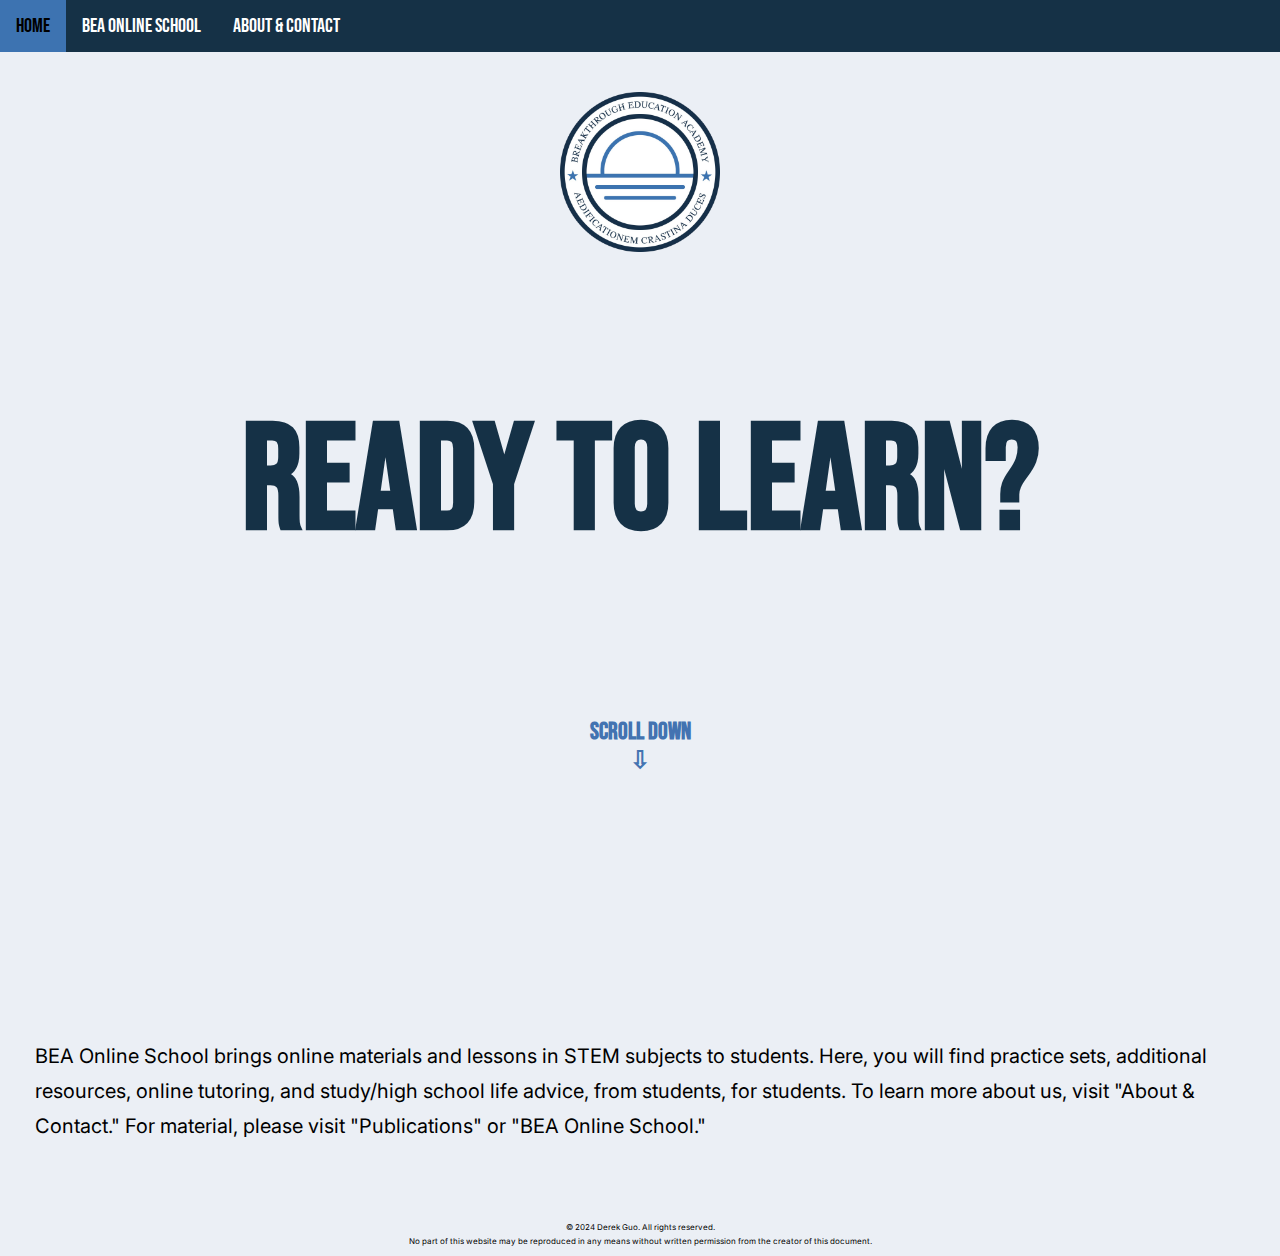
<file: index.html>
<!DOCTYPE html>
<html>
    <head>
        <title>Breakthrough Education Academy</title>
        <link rel="stylesheet" href="style.css">
        <link rel="icon" href="BEA Seal.png">
        <style>
            body{
                background-color:#ebeff5;
            }
        </style>
    </head>

    <body>
        <div class="topnav">
            <a href=index.html>Home</a>
            <a href=online.html>BEA Online School</a>
            <a href=about.html>About & Contact</a>
        </div>
        <br><br>
        <img src="BEA Seal.png" style="display: block; margin: 0 auto; max-width: 12.5%">
        <br><br>
        <div class="animation">
        <h1 style="font-size:150px;">Ready to Learn?</h1>
        
        <br>
        <h3 style="text-align:center; color:#4373b1;">Scroll Down<br>⇩</h3>
        </div>
        
        
        
        <br><br><br><br><br><br><br><br><br><br><br>
        <p style="font-size:20px;">BEA Online School brings online materials and lessons in STEM subjects to students. Here, you will find practice sets, additional resources, online tutoring, and study/high school life advice, from students, for students. To learn more about us, visit "About & Contact." For material, please visit "Publications" or "BEA Online School."</p>
        <br><br>
        
                </p>
                <p style="font-size:8px; text-align:center">© 2024 Derek Guo. All rights reserved.<br> 
                    No part of this website may be reproduced in any means without written permission from the creator of this document.
                    </p>
    </body>
<html></html>
</file>
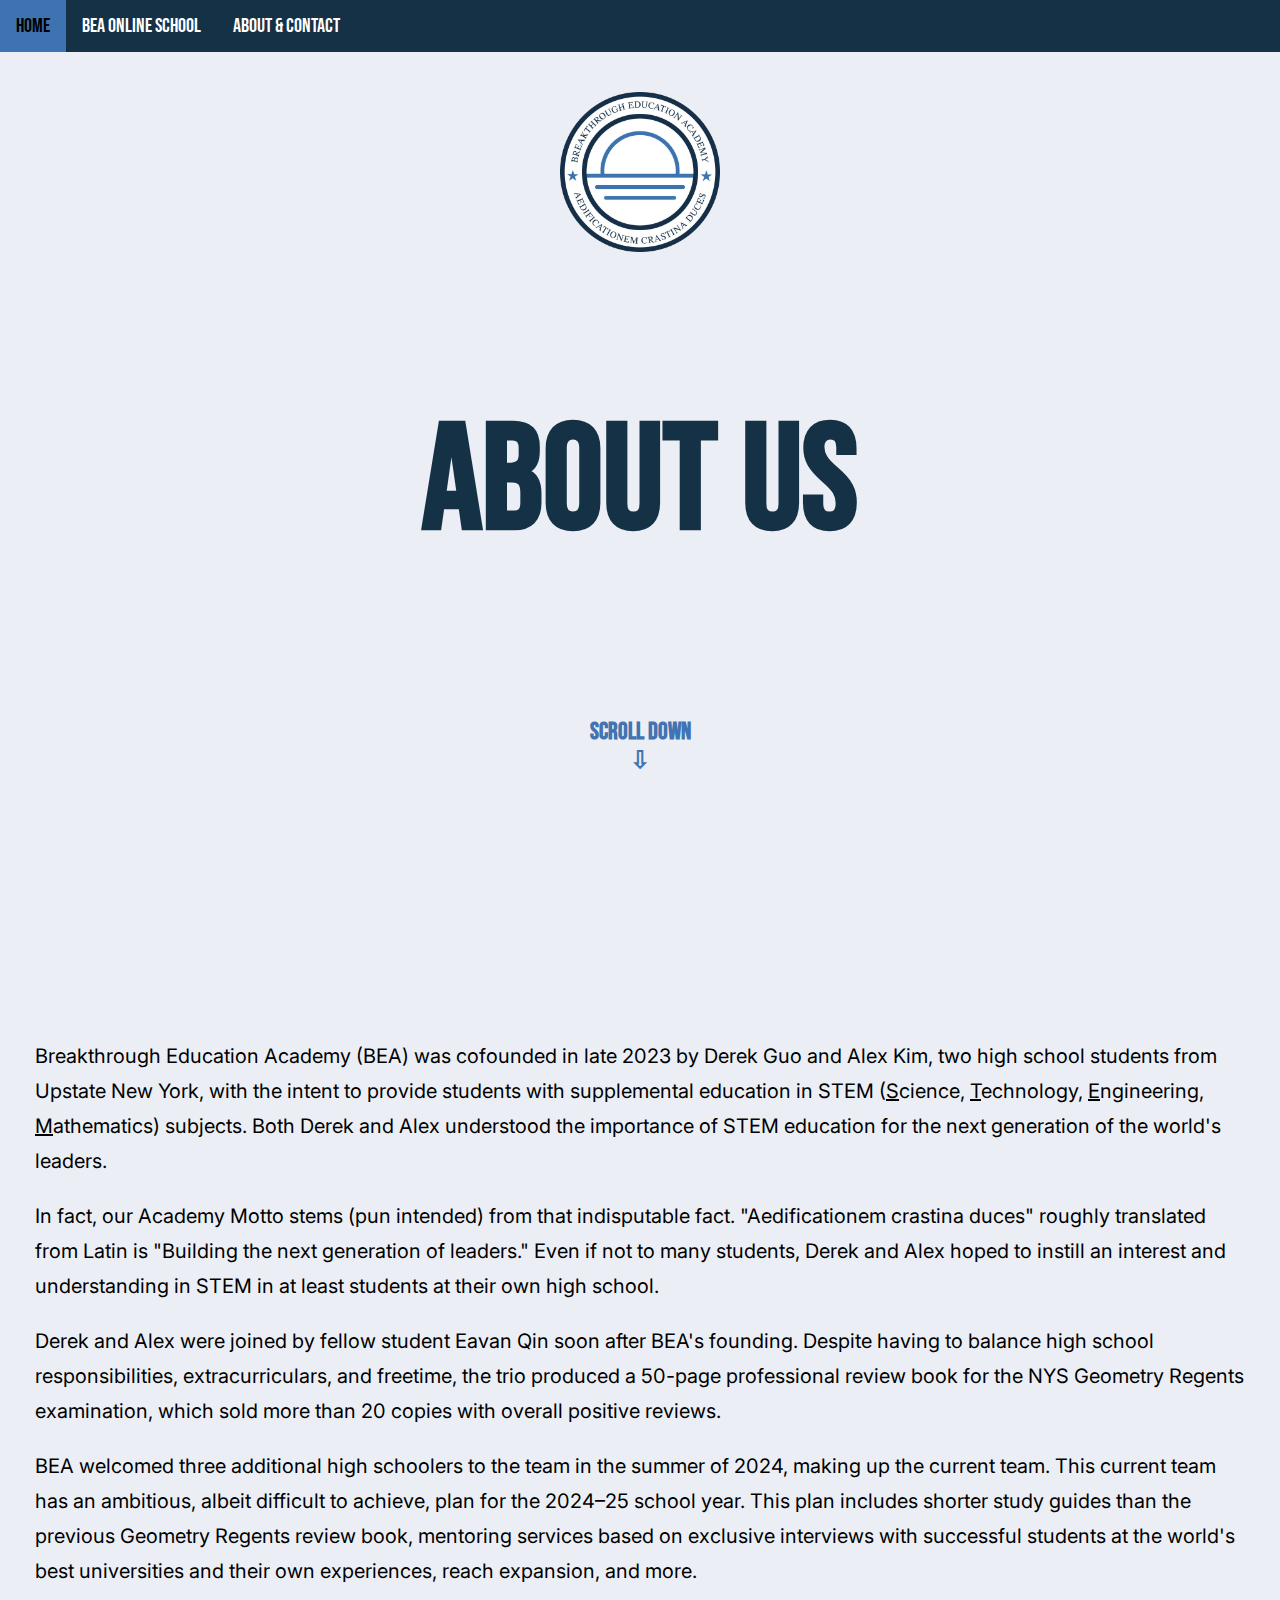
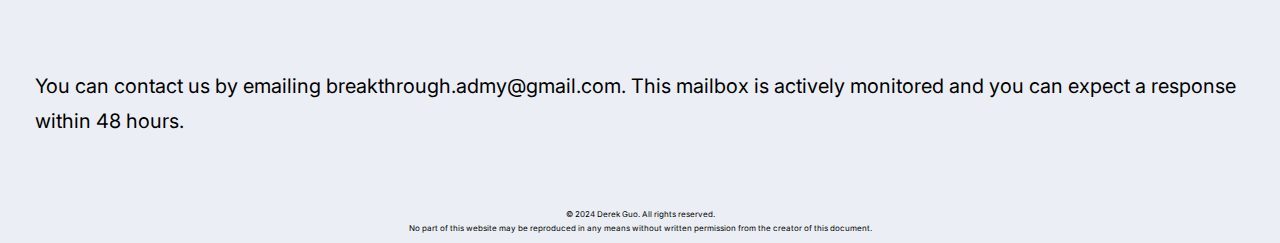
<file: about.html>
<!DOCTYPE html>
<html>
    <head>
        <title>About BEA</title>
        <link rel="stylesheet" href="style.css">
        <link rel="icon" href="BEA Seal.png">
        <style>
            body{
                background-color:#ebeff5;
            }
        </style>
    </head>

    <body>
        <div class="topnav">
            <a href=index.html>Home</a>
            <a href=online.html>BEA Online School</a>
            <a href=about.html>About & Contact</a>
        </div>
        <br><br>
        <img src="BEA Seal.png" style="display: block; margin: 0 auto; max-width: 12.5%">
        <br><br>
        <div class="animation">
        <h1 style="font-size:150px;">About Us</h1>
        
        <br>
        <h3 style="text-align:center; color:#4373b1;">Scroll Down<br>⇩</h3>
        </div>
        
        
        
        <br><br><br><br><br><br><br><br><br><br><br>
        <p style="font-size:20px;">Breakthrough Education Academy (BEA) was cofounded in late 2023 by Derek Guo and Alex Kim, two high school students from Upstate New York, with the intent to provide students with supplemental education in STEM (<u>S</u>cience, <u>T</u>echnology, <u>E</u>ngineering, <u>M</u>athematics) subjects. Both Derek and Alex understood the importance of STEM education for the next generation of the world's leaders.</p>
        <p style="font-size:20px;">In fact, our Academy Motto stems (pun intended) from that indisputable fact. "Aedificationem crastina duces" roughly translated from Latin is "Building the next generation of leaders." Even if not to many students, Derek and Alex hoped to instill an interest and understanding in STEM in at least students at their own high school.</p>
        <p style="font-size:20px;">Derek and Alex were joined by fellow student Eavan Qin soon after BEA's founding. Despite having to balance high school responsibilities, extracurriculars, and freetime, the trio produced a 50-page professional review book for the NYS Geometry Regents examination, which sold more than 20 copies with overall positive reviews.</p>
        <p style="font-size:20px;">BEA welcomed three additional high schoolers to the team in the summer of 2024, making up the current team. This current team has an ambitious, albeit difficult to achieve, plan for the 2024–25 school year. This plan includes shorter study guides than the previous Geometry Regents review book, mentoring services based on exclusive interviews with successful students at the world's best universities and their own experiences, reach expansion, and more.</p>
        <br><br>
        <p style="font-size:20px;">You can contact us by emailing breakthrough.admy@gmail.com. This mailbox is actively monitored and you can expect a response within 48 hours.</p>
        
    
        <br><br>
        <p style="font-size:8px; text-align:center">© 2024 Derek Guo. All rights reserved.<br> 
                No part of this website may be reproduced in any means without written permission from the creator of this document.
                </p>
    </body>
<html></html>
</file>
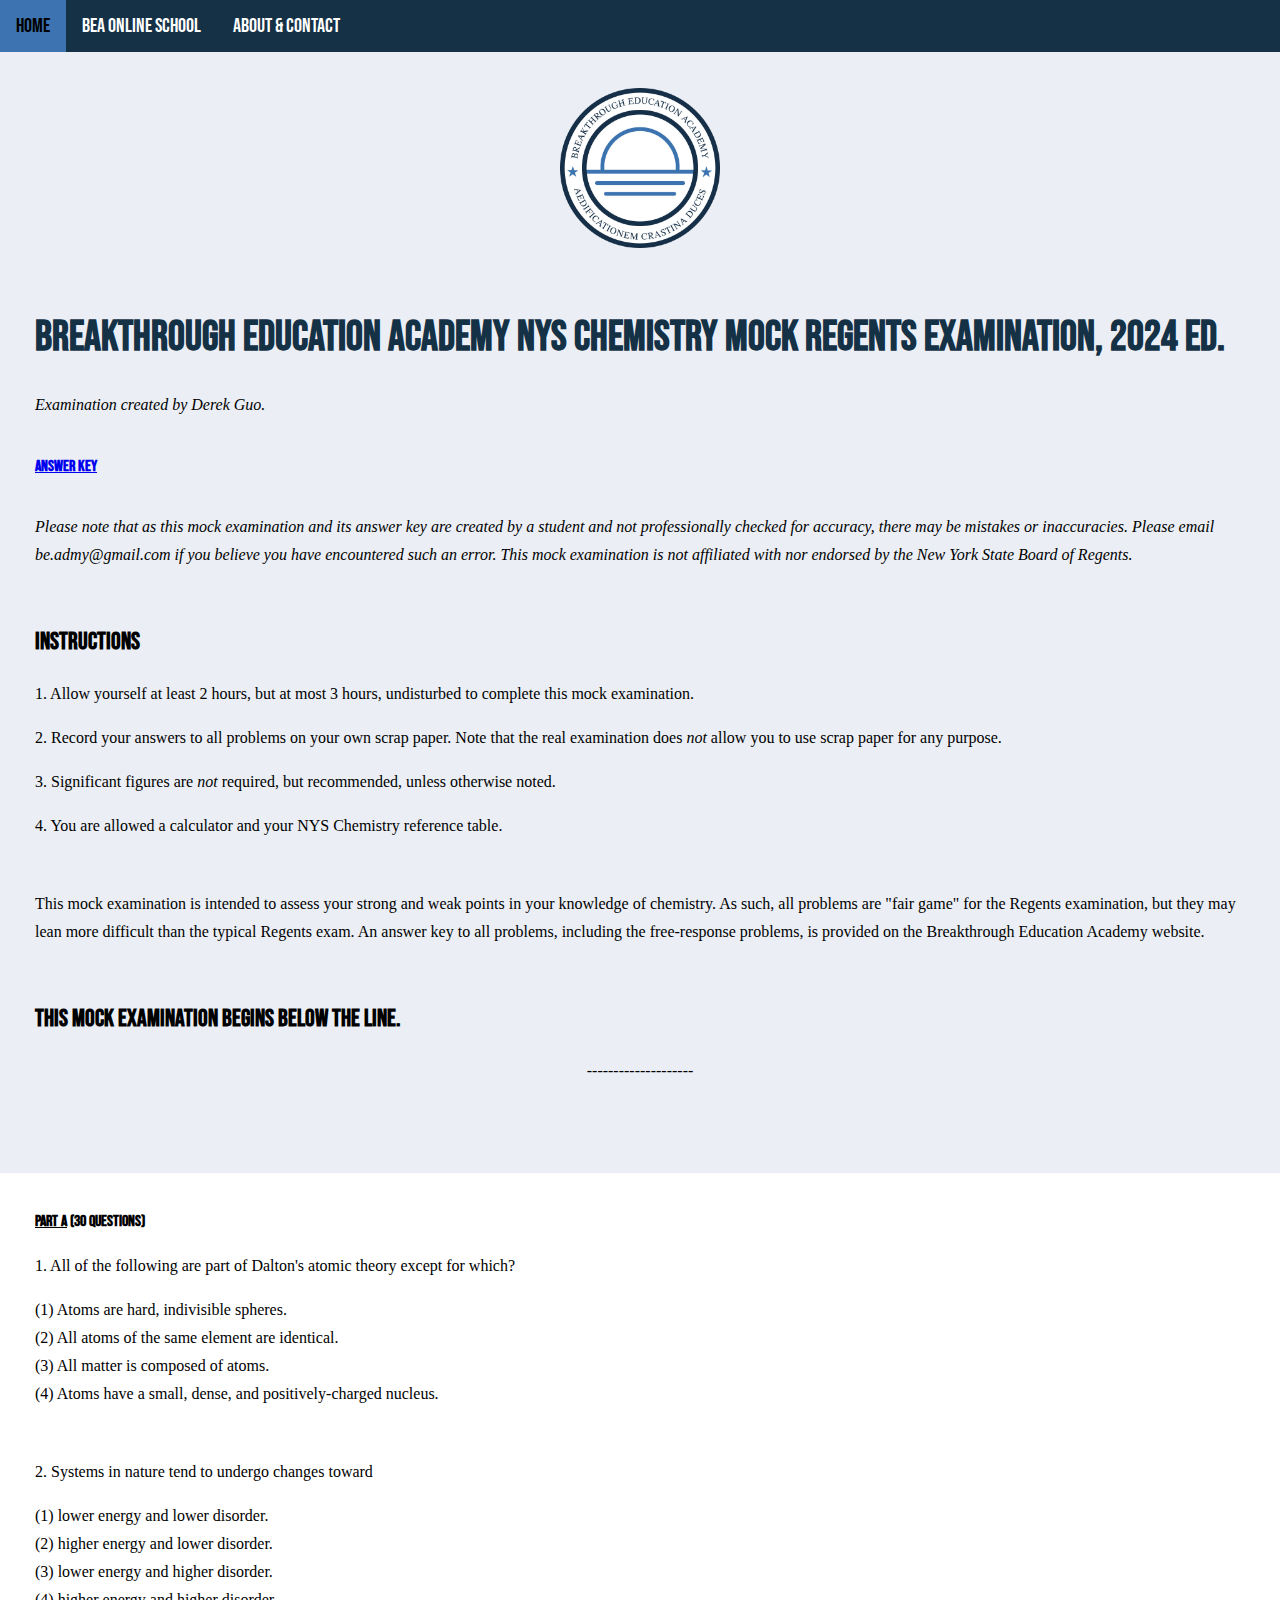
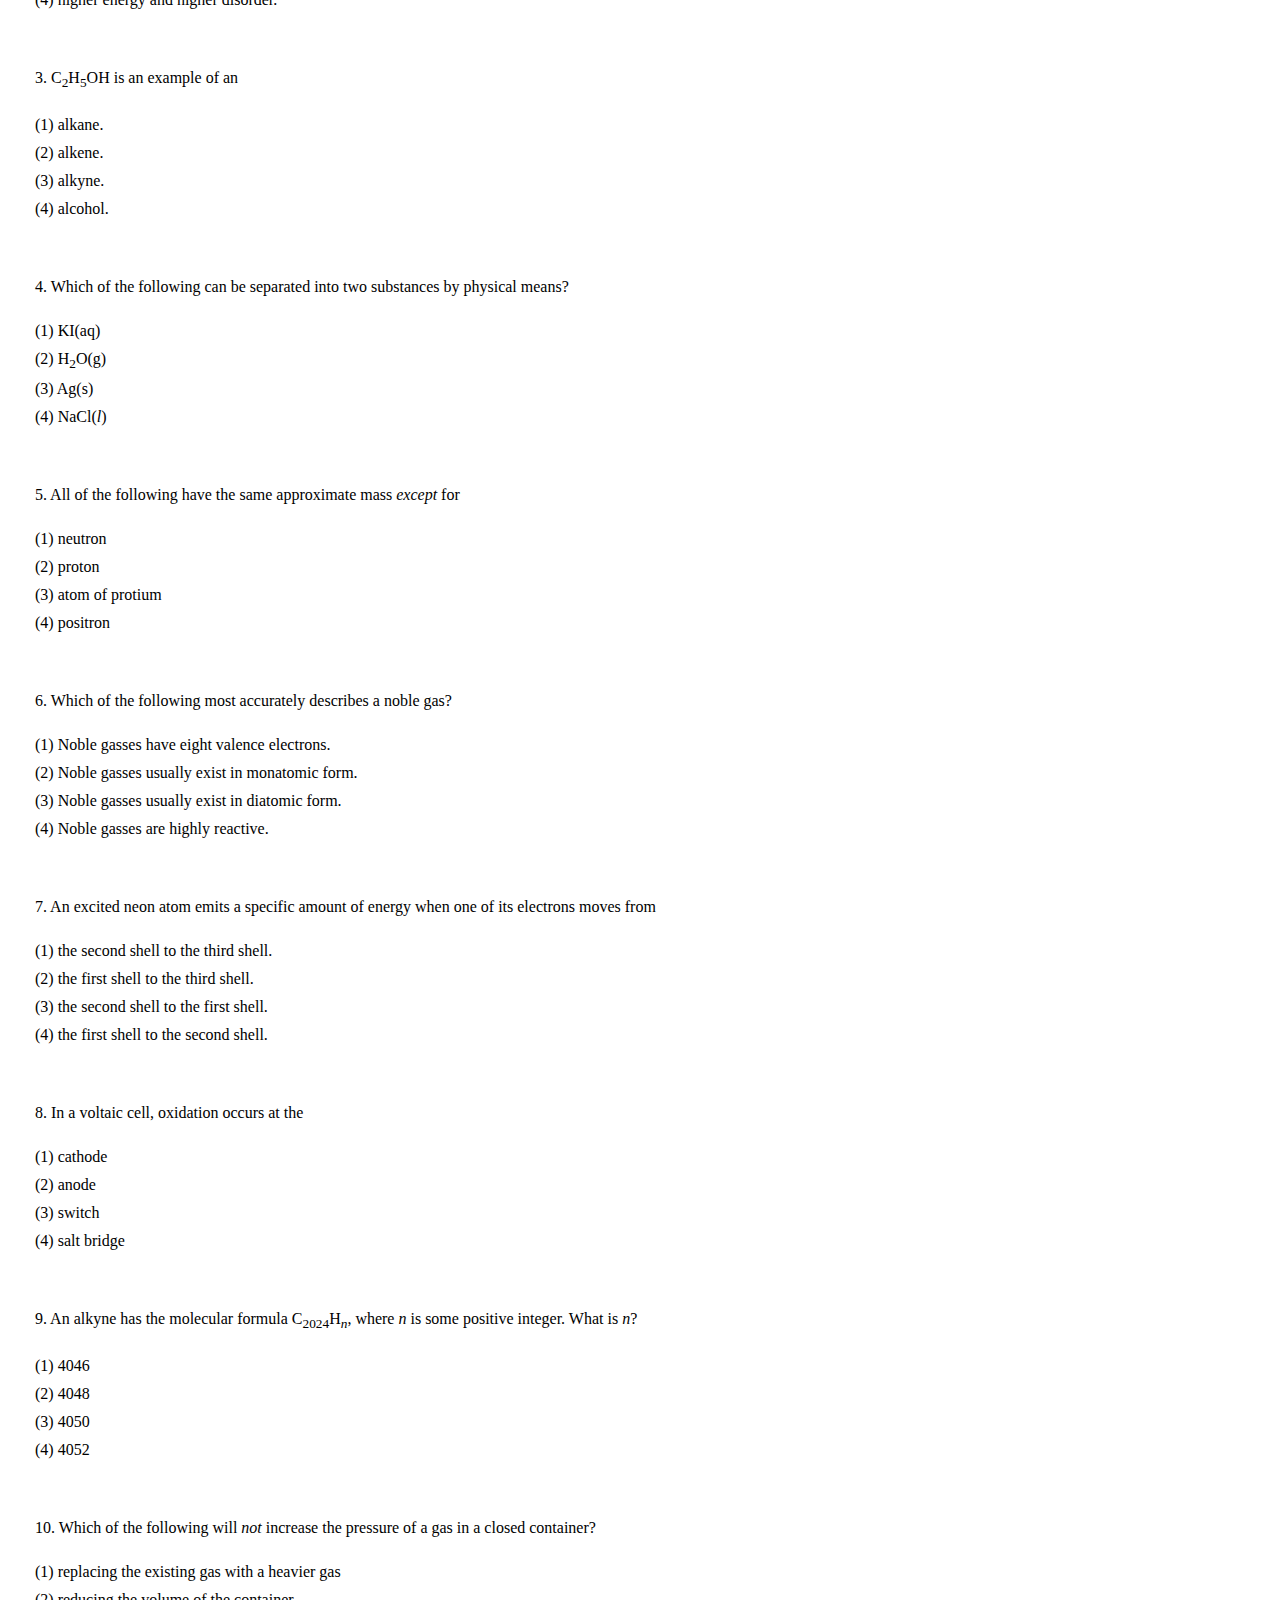
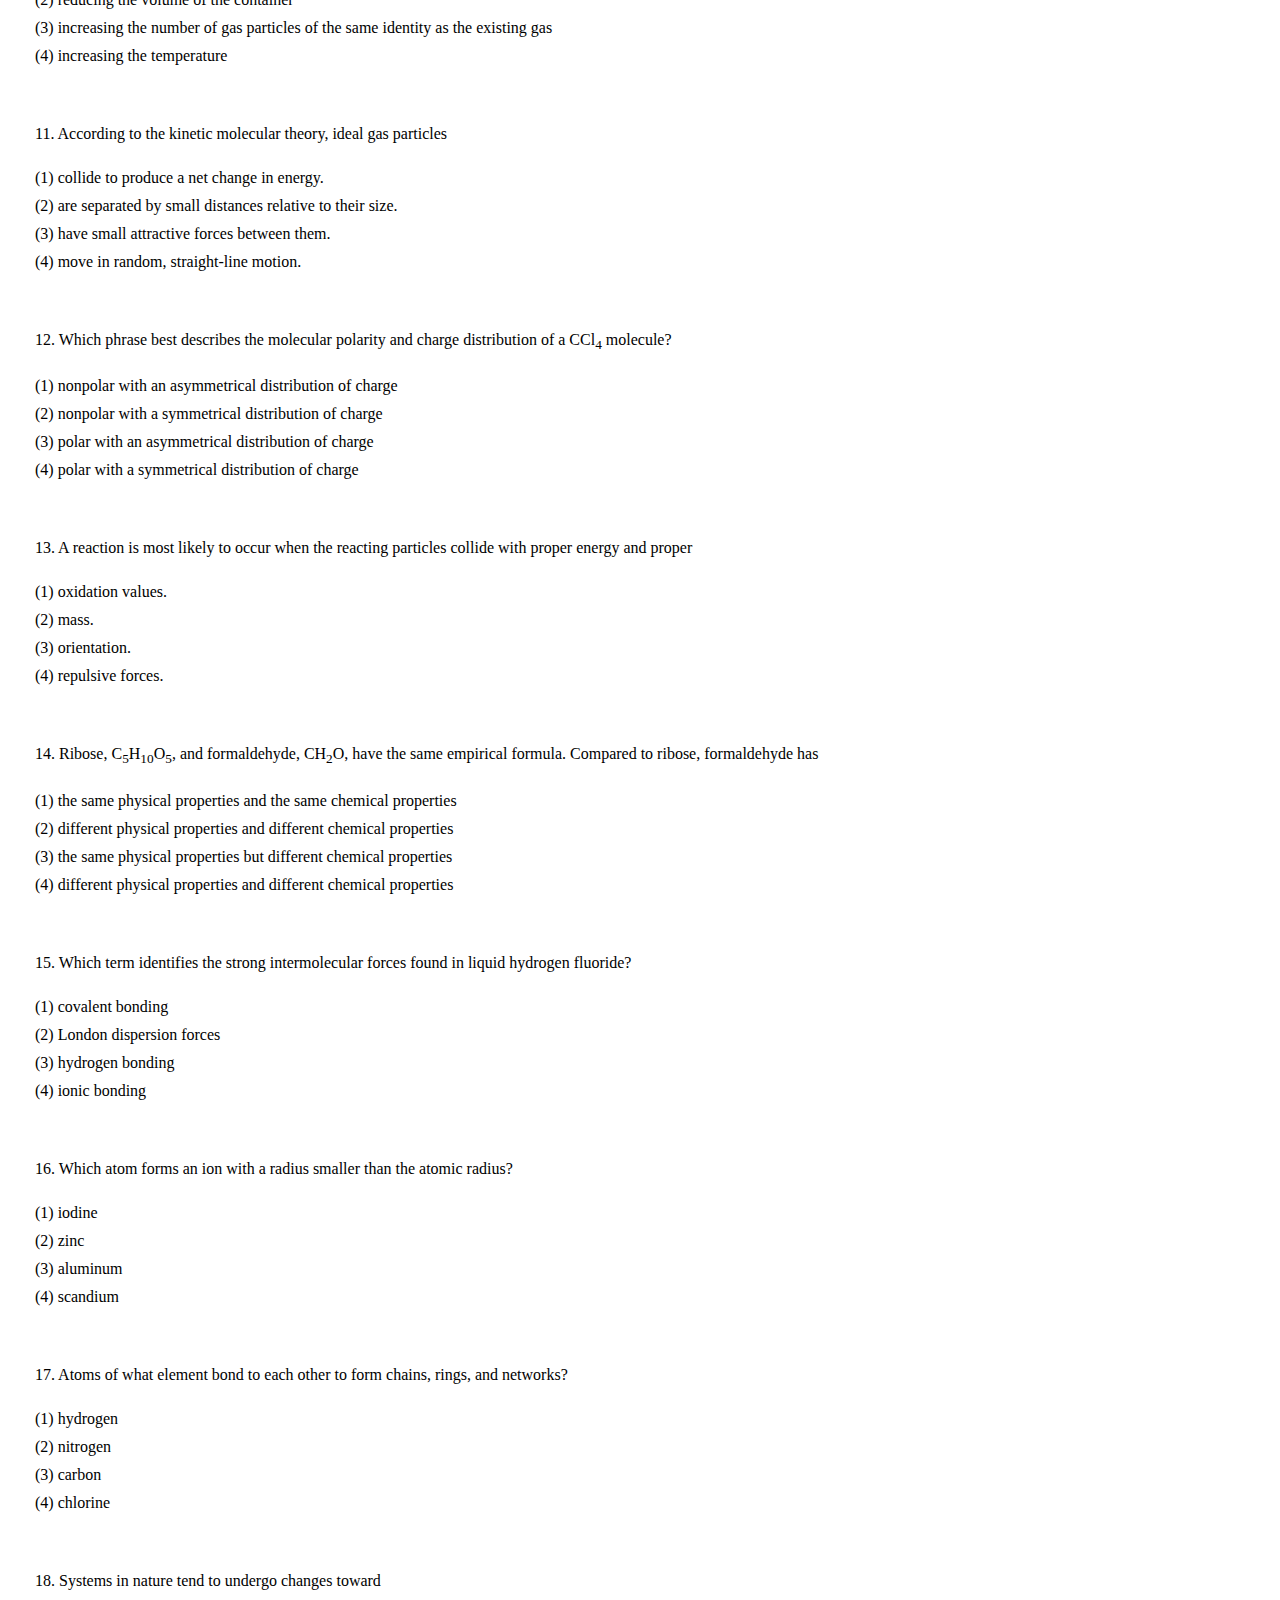
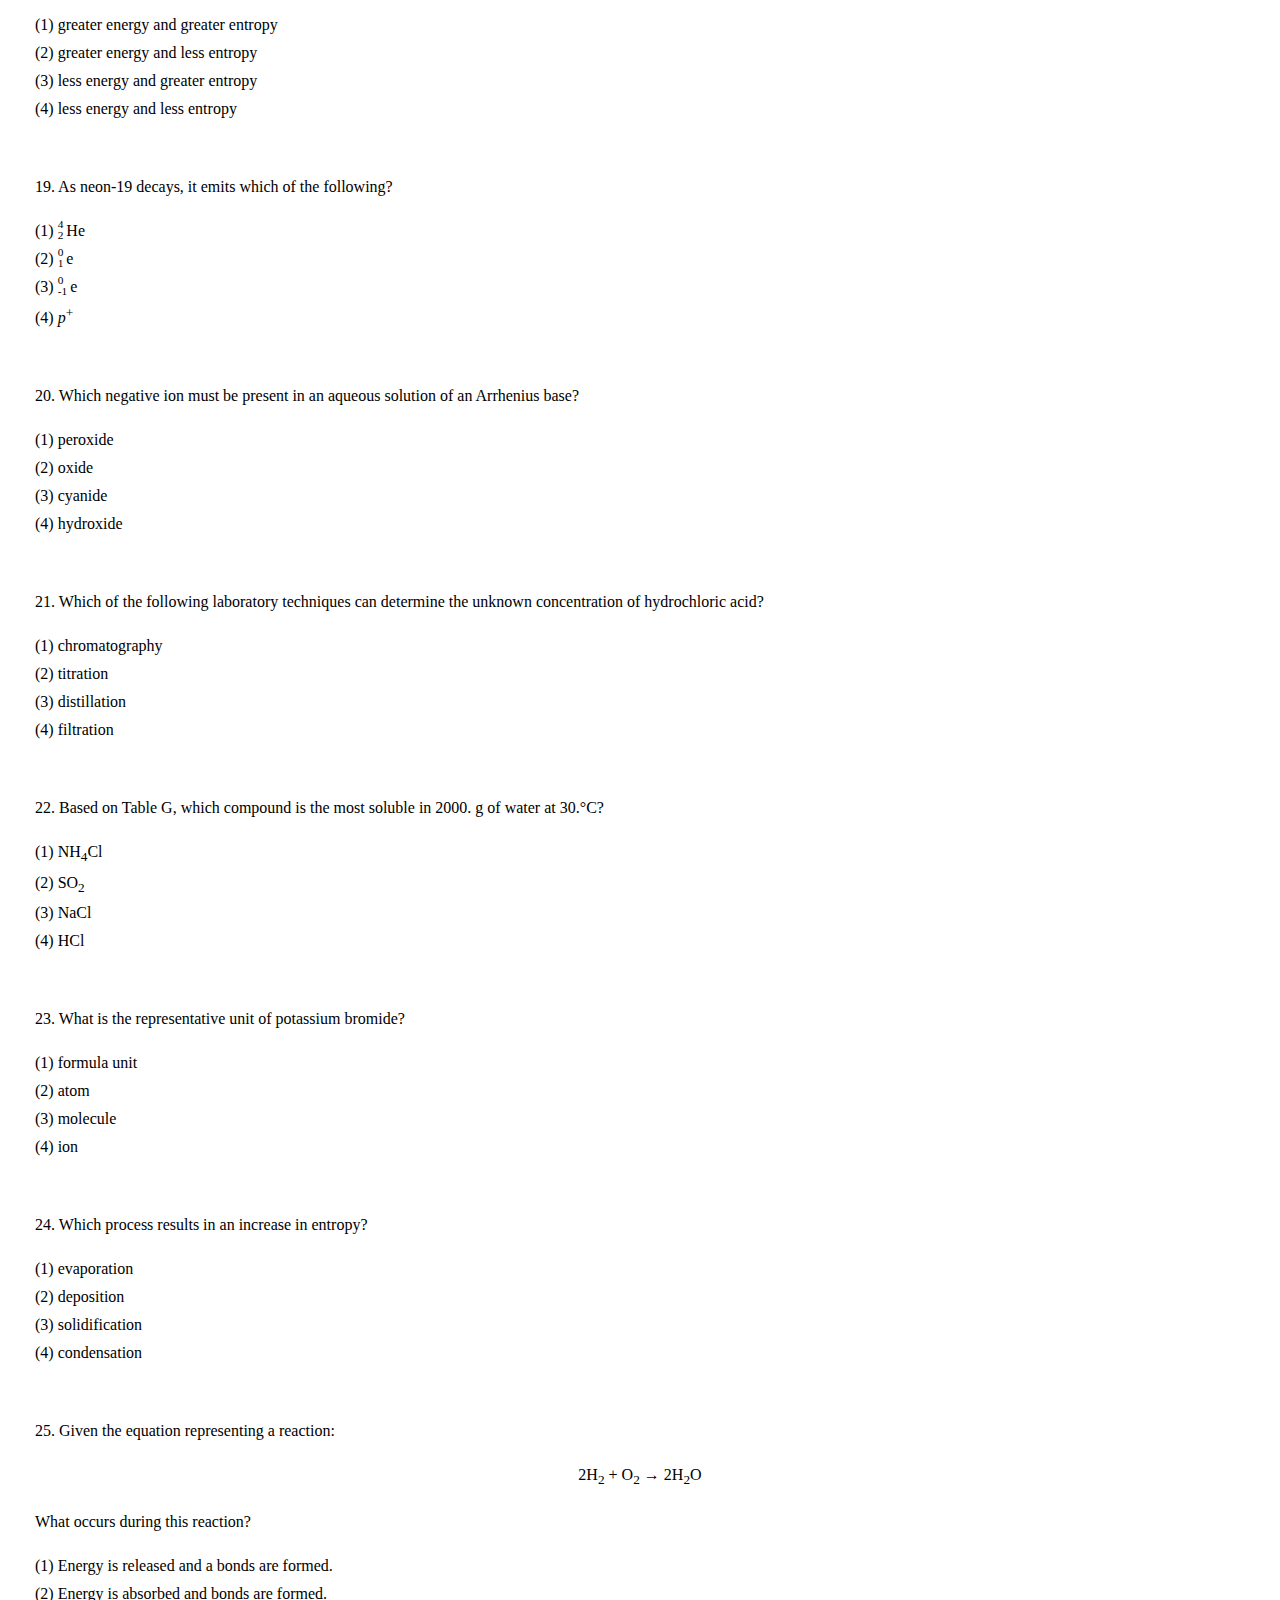
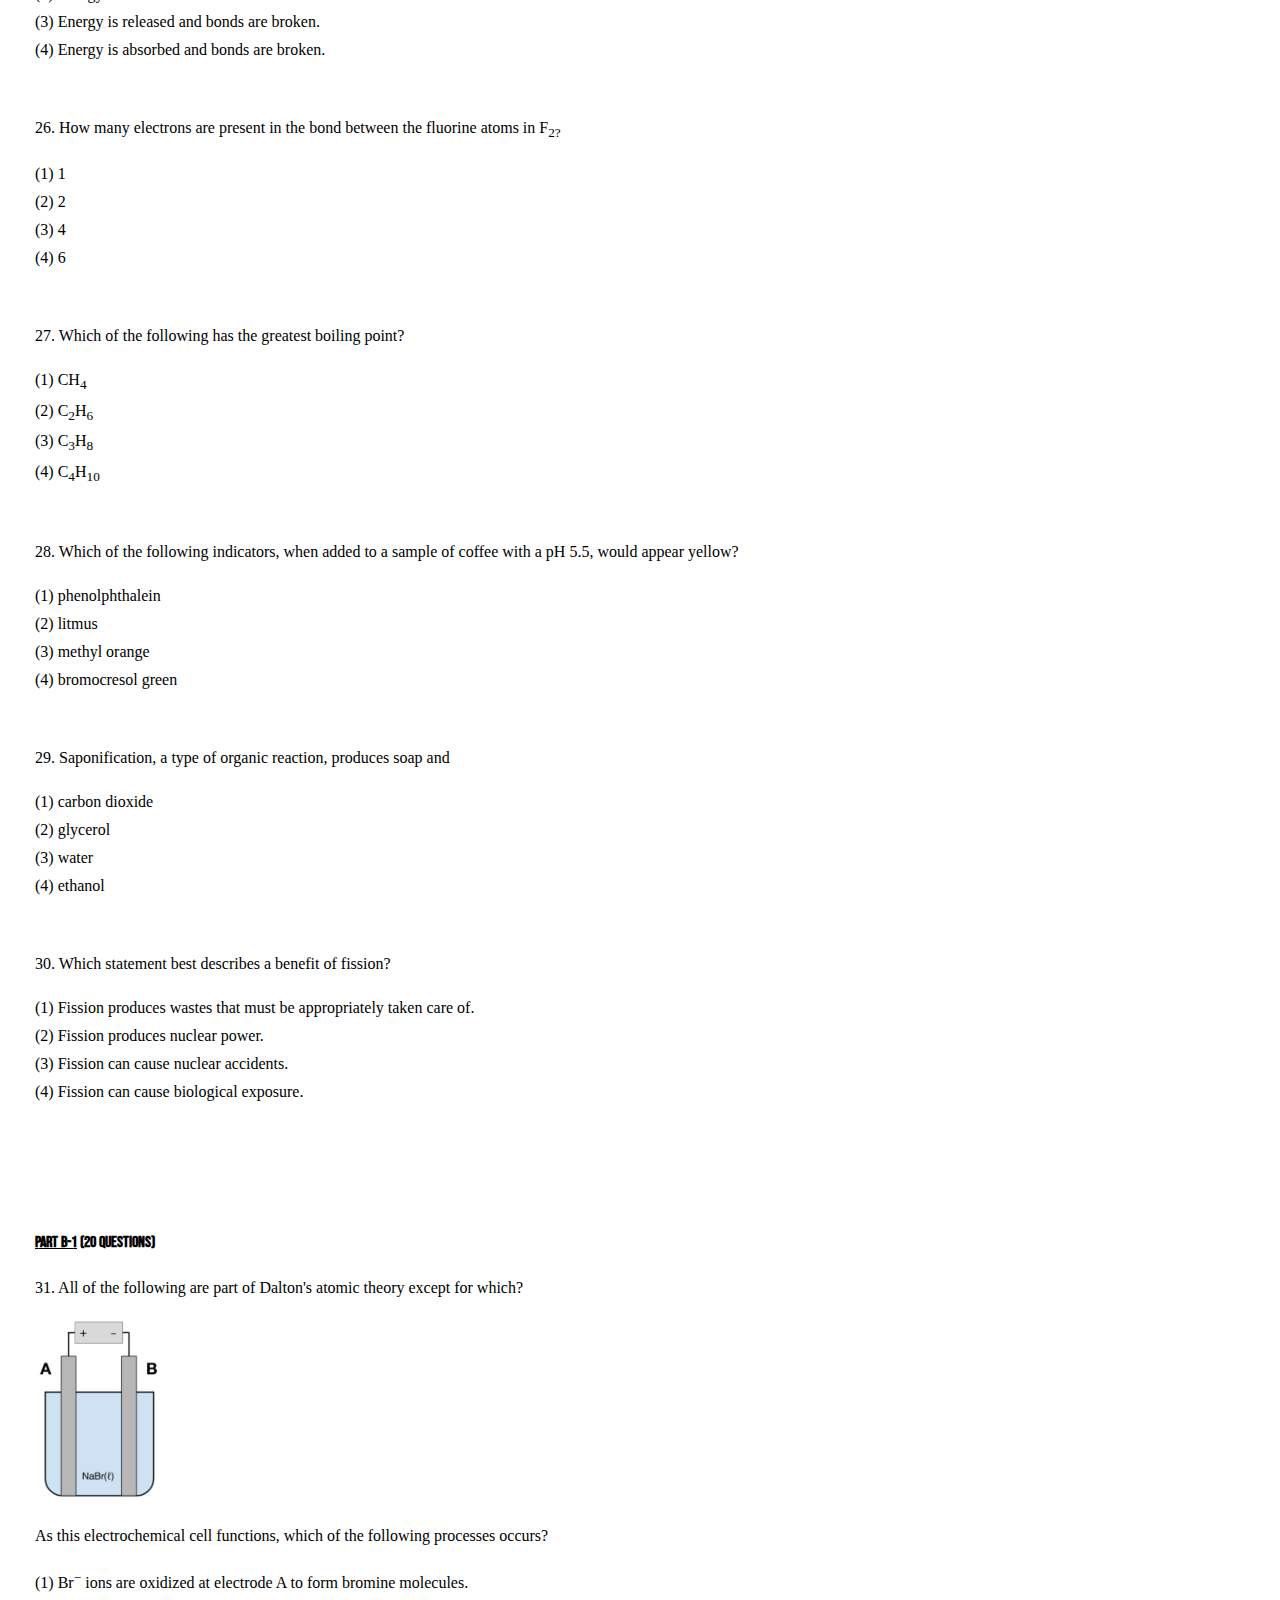
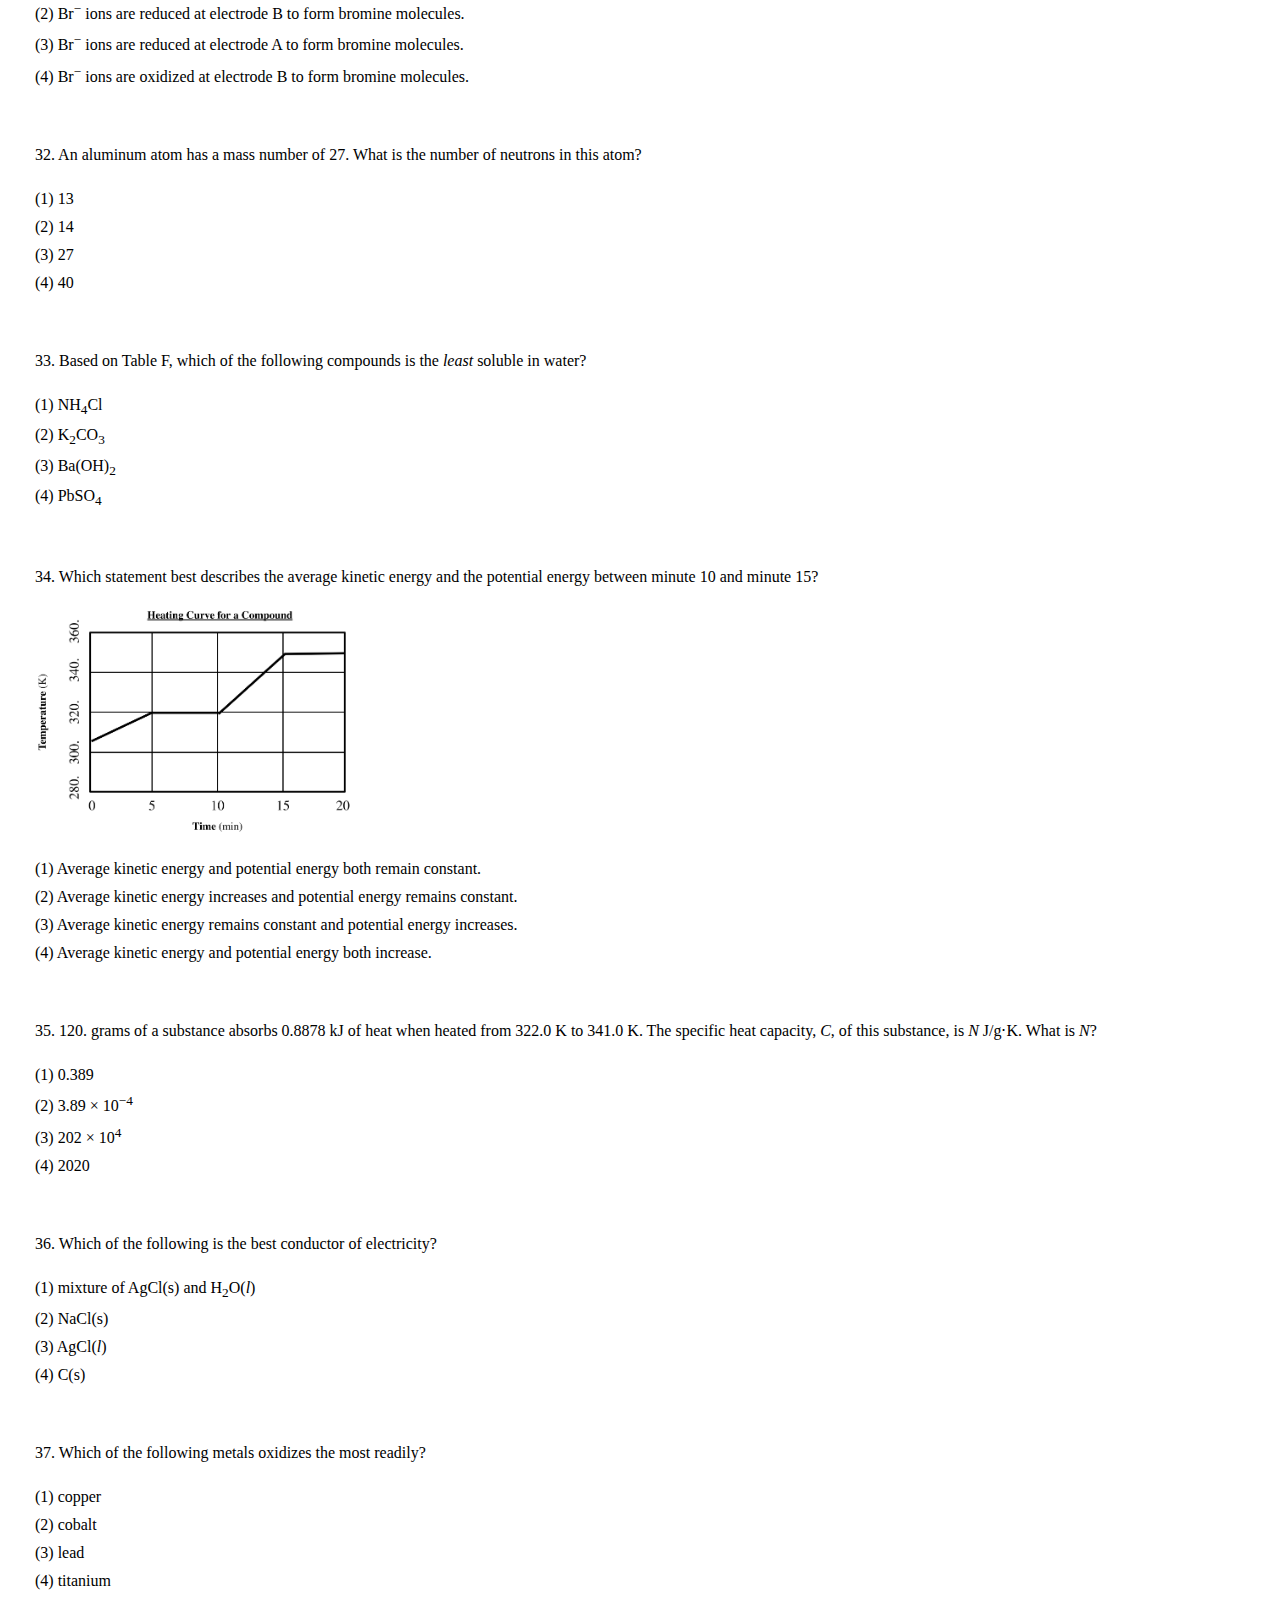
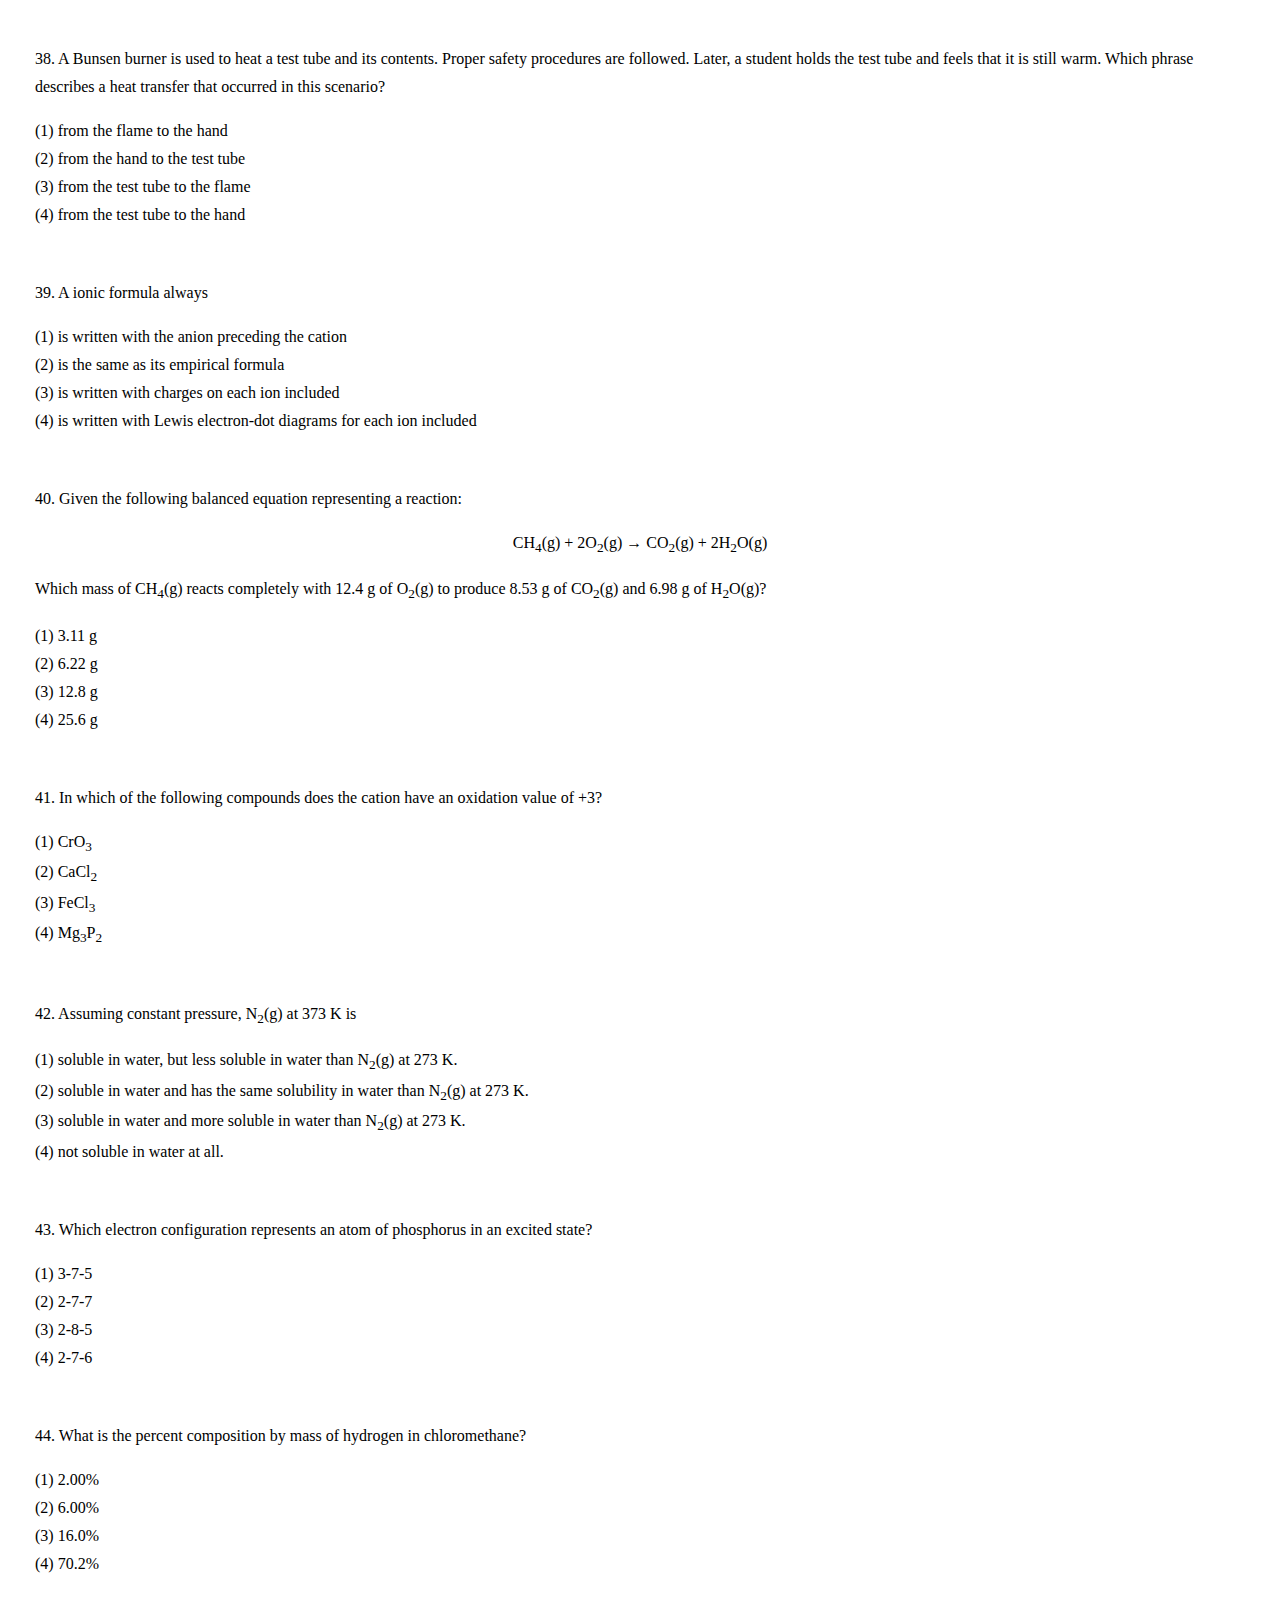
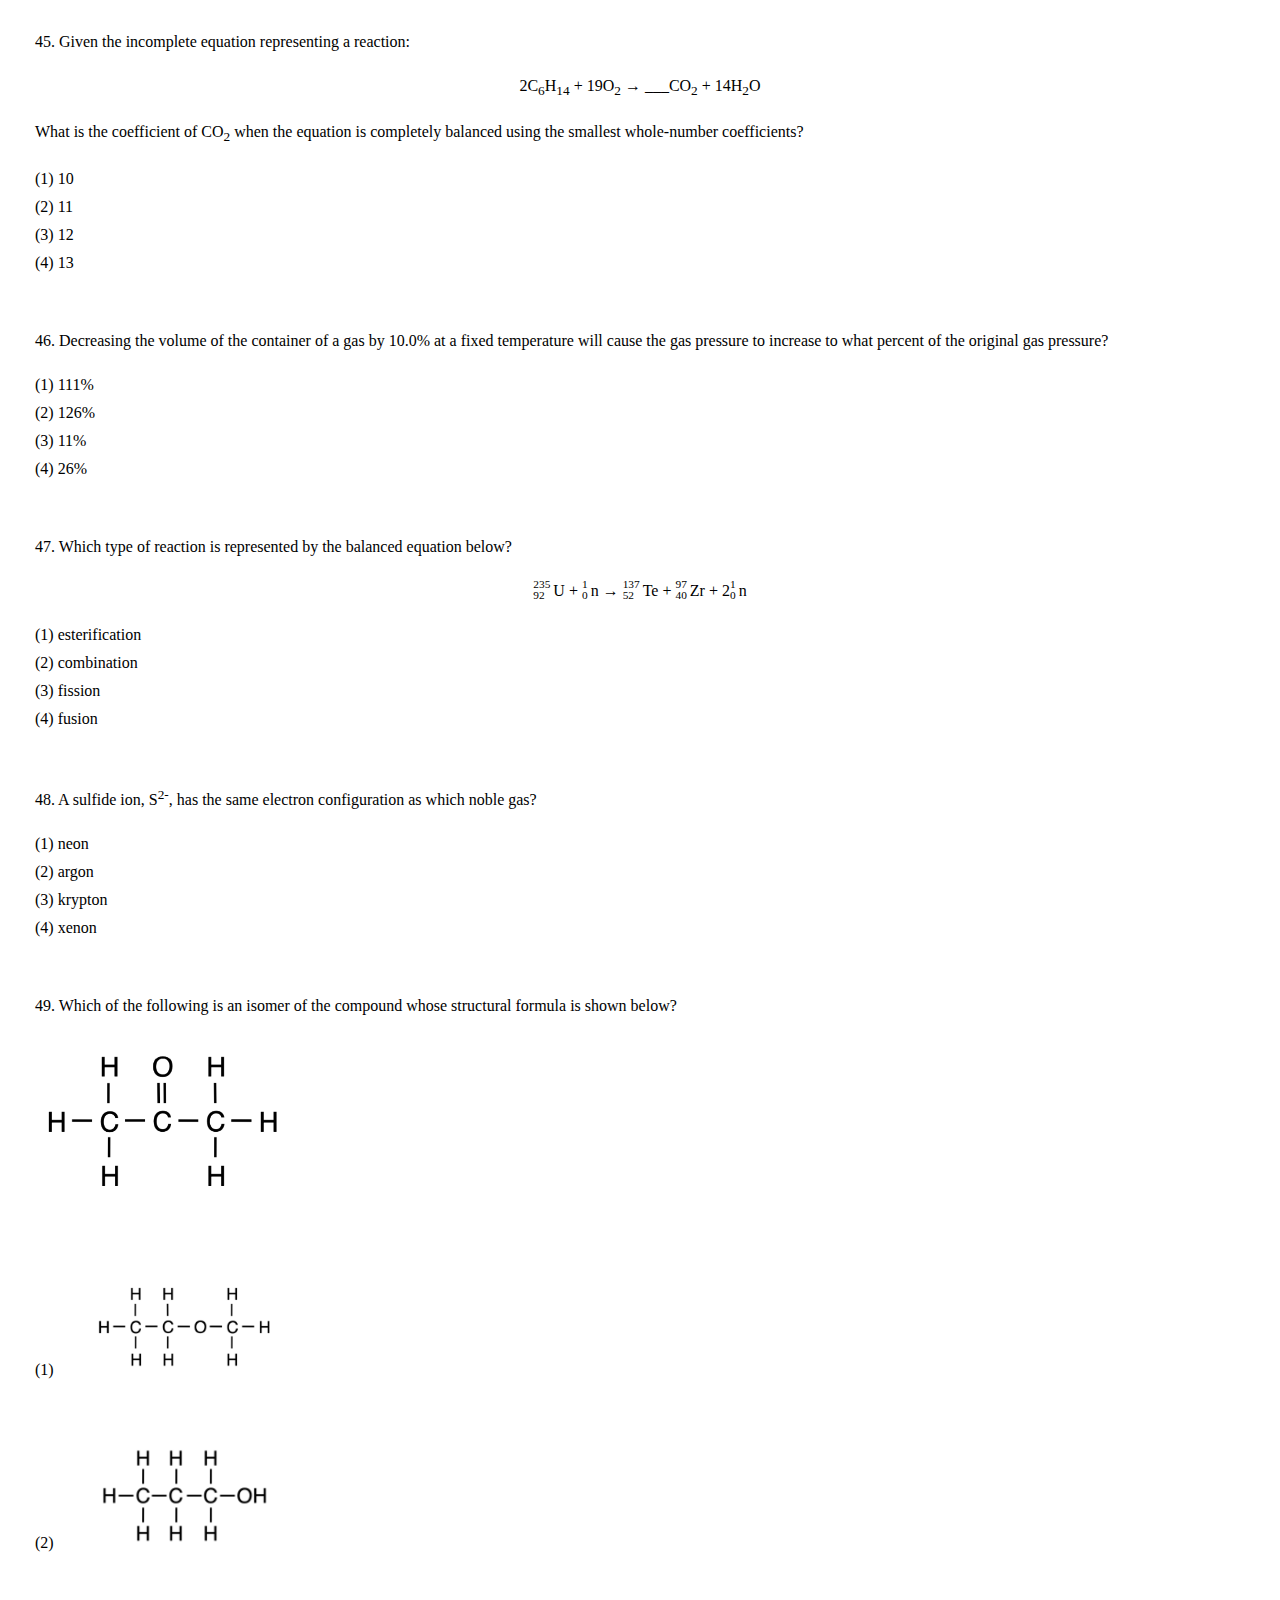
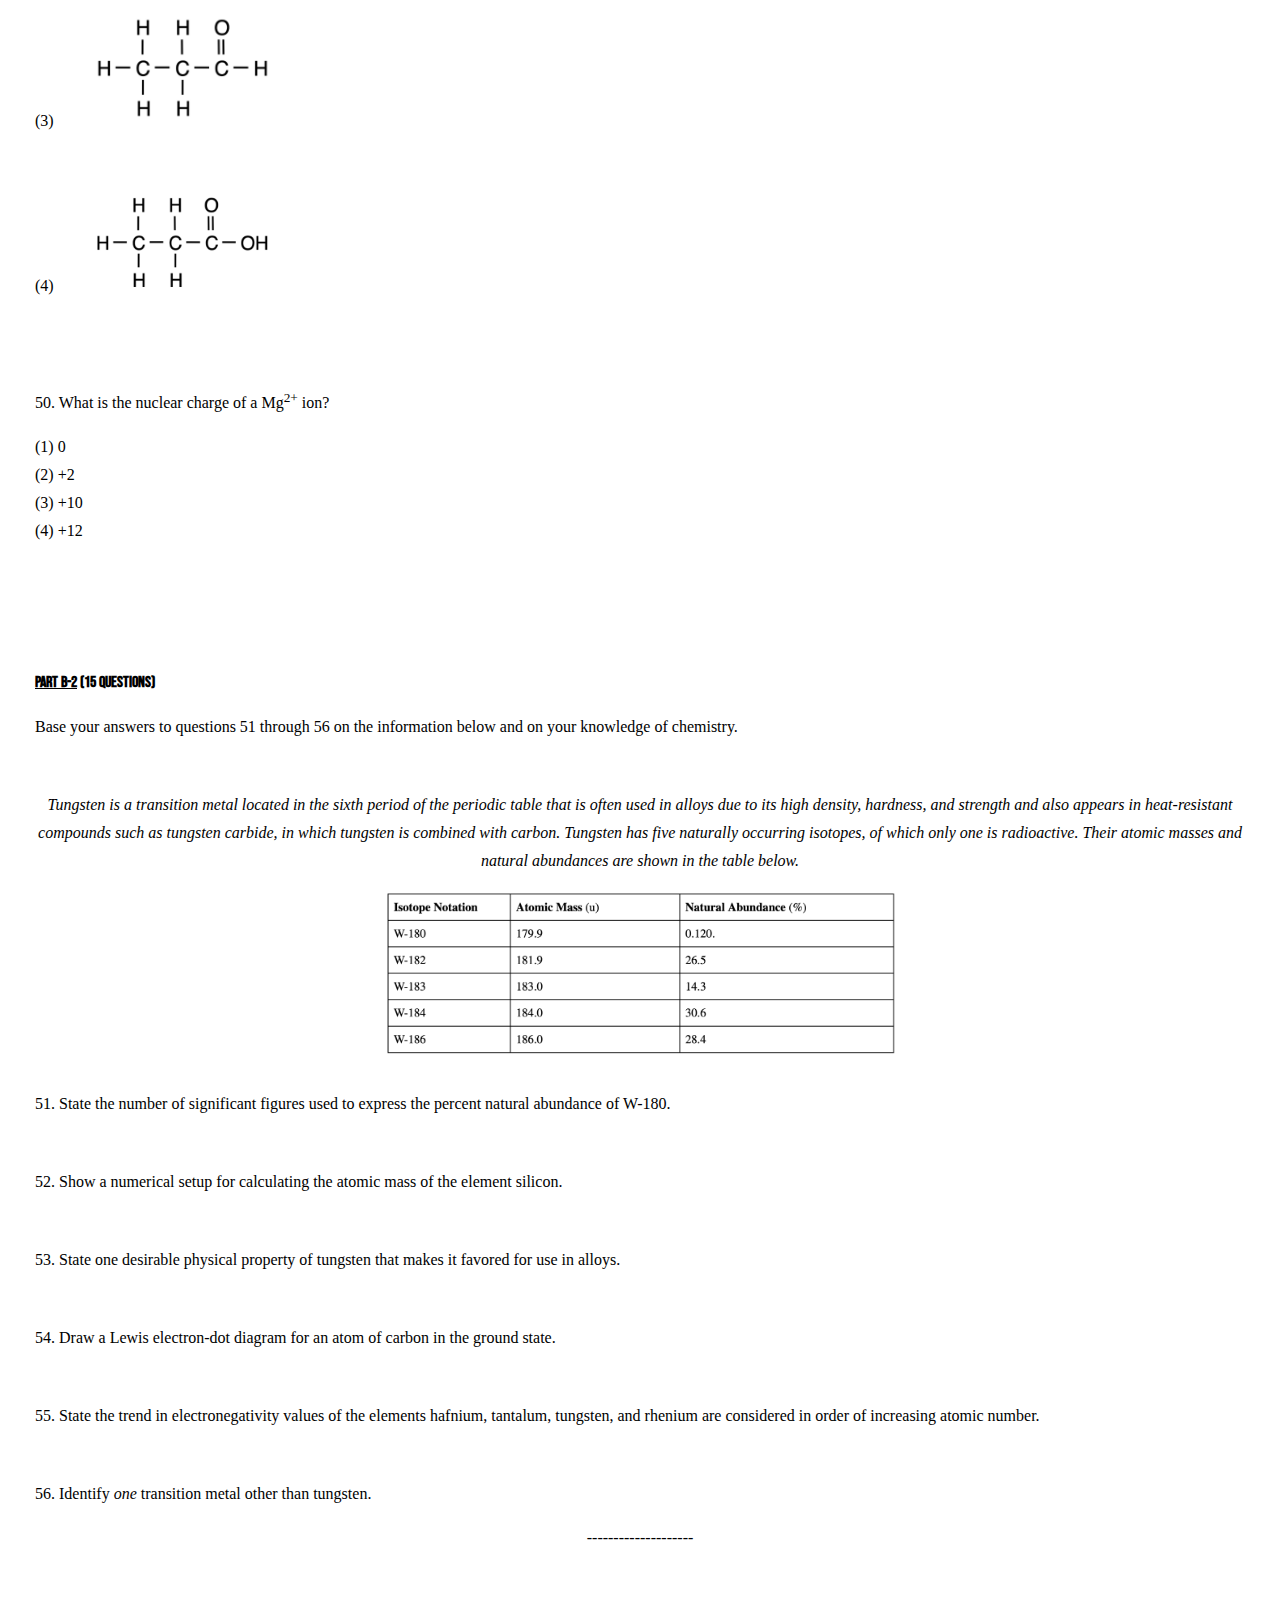
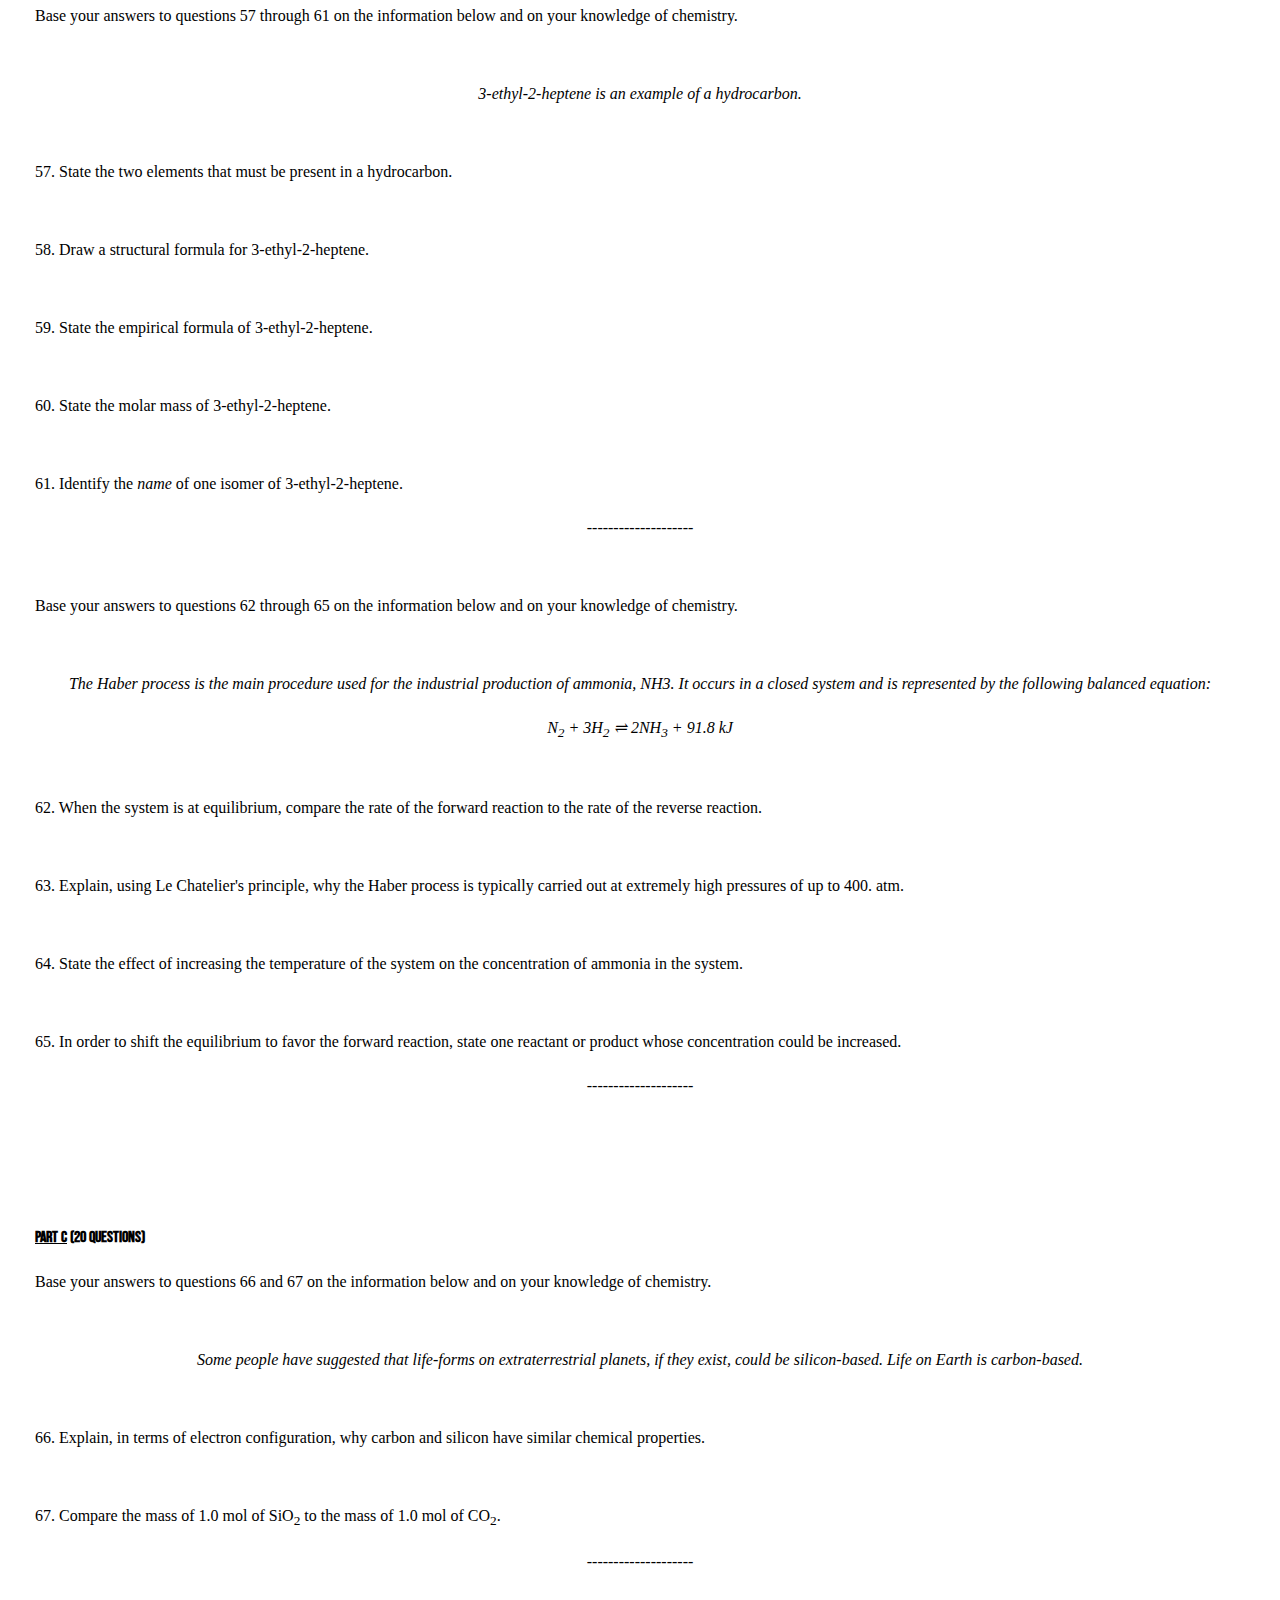
<file: mockregents.html>
<!DOCTYPE html>
<html>
    <head>
        <title>2024 BEA NYS Chemistry Mock Regents</title>
        <link rel="stylesheet" href="examstyle.css">
        <link rel="icon" href="BEA Seal.png">
       
    </head>
    <body>
        <div class="topnav">
            <a href=index.html>Home</a>
            <a href=online.html>BEA Online School</a>
            <a href=about.html>About & Contact</a>
        </div>
        
        <div class="instructions">
        <br><br>
        <img src="BEA Seal.png" style="display: block; margin: 0 auto; max-width: 12.5%">
        
        <br><br>
        
        <h1>Breakthrough Education Academy NYS Chemistry Mock Regents Examination, 2024 ed.</h1>
        <p><em>Examination created by Derek Guo.</em></p>
        <h6 style="font-size:16px;"><a href=mockregentsanswers.html>Answer Key</a></h6>
        
        <p>
            <em>Please note that as this mock examination and its answer key are created by a student and not professionally checked for accuracy, there may be mistakes or inaccuracies. Please email be.admy@gmail.com if you believe you have encountered such an error. This mock examination is not affiliated with nor endorsed by the New York State Board of Regents.</em>
        </p>
        <br>
        <h3>INSTRUCTIONS</h3>
        <p>1. Allow yourself at least 2 hours, but at most 3 hours, undisturbed to complete this mock examination.</p>
        <p>2. Record your answers to all problems on your own scrap paper. Note that the real examination does <em>not</em> allow you to use scrap paper for any purpose.</p>
        <p>3. Significant figures are <em>not</em> required, but recommended, unless otherwise noted.</p>
        <p>4. You are allowed a calculator and your NYS Chemistry reference table.</p><br>
        <p>This mock examination is intended to assess your strong and weak points in your knowledge of chemistry. As such, all problems are "fair game" for the Regents examination, but they may lean more difficult than
        the typical Regents exam. An answer key to all problems, including the free-response problems, is
        provided on the Breakthrough Education Academy website.</p>
        <br>

        
        <h3>THIS MOCK EXAMINATION BEGINS BELOW THE LINE.</br></h3>
        <p style="text-align:center">--------------------</p><br><br><br><br>
        </div>
        <br>
        <h4><u>PART A</u> (30 questions)</h4>
        
        <p>1. All of the following are part of Dalton's atomic theory except for which?</p>
        
        <p>
        (1) Atoms are hard, indivisible spheres.<br>
        (2) All atoms of the same element are identical.<br>
        (3) All matter is composed of atoms.<br>
        (4) Atoms have a small, dense, and positively-charged nucleus.
        </p><br>
        
        <p>2. Systems in nature tend to undergo changes toward</p>
        
        <p>
        (1) lower energy and lower disorder.<br>
        (2) higher energy and lower disorder.<br>
        (3) lower energy and higher disorder.<br>
        (4) higher energy and higher disorder.
        </p><br>
        
        <p>3. C<sub>2</sub>H<sub>5</sub>OH is an example of an</p>
        
        <p>
        (1) alkane.
        <br>
        (2) alkene.
        <br>
        (3) alkyne.<br>
        (4) alcohol.
        </p><br>
        
        <p>4. Which of the following can be separated into two substances by physical means?</p>
        
        <p>
        (1) KI(aq)
        <br>
        (2) H<sub>2</sub>O(g)
        <br>
        (3) Ag(s)<br>
        (4) NaCl(<em>l</em>)
        </p><br>
        
        <p>5. All of the following have the same approximate mass <em>except</em> for</p>
        
        <p>
        (1) neutron
        <br>
        (2) proton
        <br>
        (3) atom of protium
        <br>
        (4) positron
        </p><br>
        
        <p>6. Which of the following most accurately describes a noble gas?</p>
        
        <p>
        (1) Noble gasses have eight valence electrons.
        <br>
        (2) Noble gasses usually exist in monatomic form.
        <br>
        (3) Noble gasses usually exist in diatomic form.
        <br>
        (4) Noble gasses are highly reactive.
        </p><br>
        
        <p>7. An excited neon atom emits a specific amount of energy when one of its electrons moves from</p>
        
        <p>
        (1) the second shell to the third shell.
        <br>
        (2) the first shell to the third shell.
        <br>
        (3) the second shell to the first shell.
        <br>
        (4) the first shell to the second shell.
        </p><br>
        
        <p>8. In a voltaic cell, oxidation occurs at the</p>
        
        <p>
        (1) cathode
        <br>
        (2) anode
        <br>
        (3) switch
        <br>
        (4) salt bridge
        </p><br>
        
        <p>9. An alkyne has the molecular formula C<sub>2024</sub>H<sub><em>n</em></sub>, where <em>n</em> is some positive integer. What is <em>n</em>?</p>
        
        <p>
        (1) 4046
        <br>
        (2) 4048
        <br>
        (3) 4050
        <br>
        (4) 4052
        </p><br>
        
        <p>10. Which of the following will <em>not</em> increase the pressure of a gas in a closed container?</p>
        
        <p>
        (1) replacing the existing gas with a heavier gas
        <br>
        (2) reducing the volume of the container
        <br>
        (3) increasing the number of gas particles of the same identity as the existing gas
        <br>
        (4) increasing the temperature
        </p><br>
        
        <p>11. According to the kinetic molecular theory, ideal gas particles</p>
        
        <p>
        (1) collide to produce a net change in energy.
        <br>
        (2) are separated by small distances relative to their size.
        <br>
        (3) have small attractive forces between them.
        <br>
        (4) move in random, straight-line motion.
        </p><br>
        
        <p>12. Which phrase best describes the molecular polarity and charge distribution of a CCl<sub>4</sub> molecule?</p>
        
        <p>
        (1) nonpolar with an asymmetrical distribution of charge
        <br>
        (2) nonpolar with a symmetrical distribution of charge
        <br>
        (3) polar with an asymmetrical distribution of charge
        <br>
        (4) polar with a symmetrical distribution of charge
        </p><br>
        
        <p>13. A reaction is most likely to occur when the reacting particles collide with proper energy and proper</p>
        
        <p>
        (1) oxidation values.
        <br>
        (2) mass.
        <br>
        (3) orientation.
        <br>
        (4) repulsive forces.
        </p><br>
        
        <p>14. Ribose, C<sub>5</sub>H<sub>10</sub>O<sub>5</sub>, and formaldehyde, CH<sub>2</sub>O, have the same empirical formula. Compared to ribose, formaldehyde has</p>
        
        <p>
        (1) the same physical properties and the same chemical properties
        <br>
        (2) different physical properties and different chemical properties
        <br>
        (3) the same physical properties but different chemical properties
        <br>
        (4) different physical properties and different chemical properties
        </p><br>
        
        <p>15. Which term identifies the strong intermolecular forces found in liquid hydrogen fluoride?</p>
        
        <p>
        (1) covalent bonding
        <br>
        (2) London dispersion forces
        <br>
        (3) hydrogen bonding
        <br>
        (4) ionic bonding
        </p><br>

        <p>16. Which atom forms an ion with a radius smaller than the atomic radius?</p>
        
        <p>
        (1) iodine
        <br>
        (2) zinc
        <br>
        (3) aluminum
        <br>
        (4) scandium
        </p><br>

        <p>17. Atoms of what element bond to each other to form chains, rings, and networks?</p>
        
        <p>
        (1) hydrogen
        <br>
        (2) nitrogen
        <br>
        (3) carbon
        <br>
        (4) chlorine
        </p><br>

        <p>18. Systems in nature tend to undergo changes toward</p>
        
        <p>
        (1) greater energy and greater entropy
        <br>
        (2) greater energy and less entropy
        <br>
        (3) less energy and greater entropy
        <br>
        (4) less energy and less entropy
        </p><br>

        <p>19. As neon-19 decays, it emits which of the following?</p>
        
        <p>
        (1) <span class="MJX_Assistive_MathML" role="presentation"><math xmlns="http://www.w3.org/1998/Math/MathML"><msubsup><mrow class="MJX-TeXAtom-ORD"></mrow><mrow class="MJX-TeXAtom-ORD"><mrow class="MJX-TeXAtom-ORD"><mi mathvariant="normal">2</mi></mrow></mrow><mrow class="MJX-TeXAtom-ORD"><mrow class="MJX-TeXAtom-ORD"><mi mathvariant="normal">4</mi></mrow></mrow></msubsup><mrow class="MJX-TeXAtom-ORD"><mi mathvariant="normal">He</mi></mrow></math></span></span>
        <br>
        (2) <span class="MJX_Assistive_MathML" role="presentation"><math xmlns="http://www.w3.org/1998/Math/MathML"><msubsup><mrow class="MJX-TeXAtom-ORD"></mrow><mrow class="MJX-TeXAtom-ORD"><mrow class="MJX-TeXAtom-ORD"><mi mathvariant="normal">1</mi></mrow></mrow><mrow class="MJX-TeXAtom-ORD"><mrow class="MJX-TeXAtom-ORD"><mi mathvariant="normal">0</mi></mrow></mrow></msubsup><mrow class="MJX-TeXAtom-ORD"><mi mathvariant="normal">e</mi></mrow></math></span></span>
        <br>
        (3) <span class="MJX_Assistive_MathML" role="presentation"><math xmlns="http://www.w3.org/1998/Math/MathML"><msubsup><mrow class="MJX-TeXAtom-ORD"></mrow><mrow class="MJX-TeXAtom-ORD"><mrow class="MJX-TeXAtom-ORD"><mi mathvariant="normal">-1</mi></mrow></mrow><mrow class="MJX-TeXAtom-ORD"><mrow class="MJX-TeXAtom-ORD"><mi mathvariant="normal">0</mi></mrow></mrow></msubsup><mrow class="MJX-TeXAtom-ORD"><mi mathvariant="normal">e</mi></mrow></math></span></span>
        <br>
        (4) <em>p</em><sup>+</sup>
        </p><br>

        <p>20. Which negative ion must be present in an aqueous solution of an Arrhenius base?</p>
        
        <p>
        (1) peroxide
        <br>
        (2) oxide
        <br>
        (3) cyanide
        <br>
        (4) hydroxide
        </p><br>

        <p>21. Which of the following laboratory techniques can determine the unknown concentration of hydrochloric acid?</p>
        
        <p>
        (1) chromatography
        <br>
        (2) titration
        <br>
        (3) distillation
        <br>
        (4) filtration
        </p><br>

        <p>22. Based on Table G, which compound is the most soluble in 2000. g of water at 30.°C?</p>
        
        <p>
        (1) NH<sub>4</sub>Cl
        <br>
        (2) SO<sub>2</sub>
        <br>
        (3) NaCl
        <br>
        (4) HCl
        </p><br>

        <p>23. What is the representative unit of potassium bromide?</p>
        
        <p>
        (1) formula unit
        <br>
        (2) atom
        <br>
        (3) molecule
        <br>
        (4) ion
        </p><br>

        <p>24. Which process results in an increase in entropy?</p>
        
        <p>
        (1) evaporation
        <br>
        (2) deposition
        <br>
        (3) solidification
        <br>
        (4) condensation
        </p><br>

        <p>25. Given the equation representing a reaction:</p>
        <p style="text-align: center;">2H<sub>2</sub> + O<sub>2</sub> → 2H<sub>2</sub>O<br></p>
        <p>What occurs during this reaction?</p>
        
        <p>
        (1) Energy is released and a bonds are formed.
        <br>
        (2) Energy is absorbed and bonds are formed.
        <br>
        (3) Energy is released and bonds are broken.
        <br>
        (4) Energy is absorbed and bonds are broken.
        </p><br>

        <p>26. How many electrons are present in the bond between the fluorine atoms in F<sub>2?</sub></p>
        
        <p>
        (1) 1
        <br>
        (2) 2
        <br>
        (3) 4
        <br>
        (4) 6
        </p><br>

        <p>27. Which of the following has the greatest boiling point?</p>
        
        <p>
        (1) CH<sub>4</sub>
        <br>
        (2) C<sub>2</sub>H<sub>6</sub>
        <br>
        (3) C<sub>3</sub>H<sub>8</sub>
        <br>
        (4) C<sub>4</sub>H<sub>10</sub>
        </p><br>

        <p>28. Which of the following indicators, when added to a sample of coffee with a pH 5.5, would appear yellow?</p>
        
        <p>
        (1) phenolphthalein
        <br>
        (2) litmus
        <br>
        (3) methyl orange
        <br>
        (4) bromocresol green
        </p><br>

        <p>29. Saponification, a type of organic reaction, produces soap and</p>
        
        <p>
        (1) carbon dioxide
        <br>
        (2) glycerol
        <br>
        (3) water
        <br>
        (4) ethanol
        </p><br>

        <p>30. Which statement best describes a benefit of fission?</p>
        
        <p>
        (1) Fission produces wastes that must be appropriately taken care of.
        <br>
        (2) Fission produces nuclear power.
        <br>
        (3) Fission can cause nuclear accidents.
        <br>
        (4) Fission can cause biological exposure.
        </p><br><br><br><br><br>

        <h4><u>PART B-1</u> (20 questions)</h4>
        <p>31. All of the following are part of Dalton's atomic theory except for which?</p>
        <img src="Q31.png" style="width:10%">
        <p>As this electrochemical cell functions, which of the following processes occurs?</p>
        <p>
        (1) Br<sup>−</sup> ions are oxidized at electrode A to form bromine molecules.<br>
        (2) Br<sup>−</sup> ions are reduced at electrode B to form bromine molecules.<br>
        (3) Br<sup>−</sup> ions are reduced at electrode A to form bromine molecules.<br>
        (4) Br<sup>−</sup> ions are oxidized at electrode B to form bromine molecules.
        </p><br>

        <p>32. An aluminum atom has a mass number of 27. What is the number of neutrons in this atom?</p>
        
        <p>
        (1) 13
        <br>
        (2) 14
        <br>
        (3) 27
        <br>
        (4) 40
        </p><br>

        <p>33. Based on Table F, which of the following compounds is the <em>least</em> soluble in water?</p>
        
        <p>
        (1) NH<sub>4</sub>Cl
        <br>
        (2) K<sub>2</sub>CO<sub>3</sub>
        <br>
        (3) Ba(OH)<sub>2</sub>
        <br>
        (4) PbSO<sub>4</sub>
        </p><br>

        <p>34. Which statement best describes the average kinetic energy and the potential energy between minute 10 and minute 15?</p>
        <img src="Q34.png" style="width:25%">
        <p>
        (1) Average kinetic energy and potential energy both remain constant.
        <br>
        (2) Average kinetic energy increases and potential energy remains constant.
        <br>
        (3) Average kinetic energy remains constant and potential energy increases.
        <br>
        (4) Average kinetic energy and potential energy both increase.
        </p><br>

        <p>35. 120. grams of a substance absorbs 0.8878 kJ of heat when heated from 322.0 K to 341.0 K. The specific heat capacity, <em>C</em>, of this substance, is <em>N</em> J/g⋅K. What is <em>N</em>?</p>
        <p>
        (1) 0.389
        <br>
        (2) 3.89 × 10<sup>−4</sup>
        <br>
        (3) 202 × 10<sup>4</sup>
        <br>
        (4) 2020
        </p><br>

        <p>36. Which of the following is the best conductor of electricity?</p>
            <p>
            (1) mixture of AgCl(s) and H<sub>2</sub>O(<em>l</em>)
            <br>
            (2) NaCl(s)
            <br>
            (3) AgCl(<em>l</em>)
            <br>
            (4) C(s)
            </p><br>

         <p>37. Which of the following metals oxidizes the most readily?</p>
            <p>
            (1) copper
            <br>
            (2) cobalt
            <br>
            (3) lead
            <br>
            (4) titanium
            </p><br>

        
        <p>38. A Bunsen burner is used to heat a test tube and its contents. Proper safety procedures are followed. Later, a student holds the test tube and feels that it is still warm. Which phrase describes a heat transfer that occurred in this scenario?
        </p>
        <p>
        (1) from the flame to the hand
        <br>
        (2) from the hand to the test tube
        <br>
        (3) from the test tube to the flame
        <br>
        (4) from the test tube to the hand
        </p><br>

        <p>39. A ionic formula always
        </p>
        <p>
        (1) is written with the anion preceding the cation
        <br>
        (2) is the same as its empirical formula
        <br>
        (3) is written with charges on each ion included
        <br>
        (4) is written with Lewis electron-dot diagrams for each ion included
        </p><br>

        <p>40. Given the following balanced equation representing a reaction:</p>
        <p style="text-align: center;">CH<sub>4</sub>(g) + 2O<sub>2</sub>(g) → CO<sub>2</sub>(g) + 2H<sub>2</sub>O(g)</p>
        <p>Which mass of CH<sub>4</sub>(g) reacts completely with 12.4 g of O<sub>2</sub>(g) to produce 8.53 g of CO<sub>2</sub>(g) and 6.98 g of H<sub>2</sub>O(g)?</p>
        
        <p>
        (1) 3.11 g
        <br>
        (2) 6.22 g
        <br>
        (3) 12.8 g
        <br>
        (4) 25.6 g
        </p><br>

        <p>41. In which of the following compounds does the cation have an oxidation value of +3?
        </p>
        <p>
        (1) CrO<sub>3</sub>
        <br>
        (2) CaCl<sub>2</sub>
        <br>
        (3) FeCl<sub>3</sub>
        <br>
        (4) Mg<sub>3</sub>P<sub>2</sub>
        </p><br>

        <p>42. Assuming constant pressure, N<sub>2</sub>(g) at 373 K is
        </p>
        <p>
        (1) soluble in water, but less soluble in water than N<sub>2</sub>(g) at 273 K.
        <br>
        (2) soluble in water and has the same solubility in water than N<sub>2</sub>(g) at 273 K.
        <br>
        (3) soluble in water and more soluble in water than N<sub>2</sub>(g) at 273 K.
        <br>
        (4) not soluble in water at all.
        </p><br>

        <p>43. Which electron configuration represents an atom of phosphorus in an excited state?
        </p>
        <p>
        (1) 3-7-5
        <br>
        (2) 2-7-7
        <br>
        (3) 2-8-5
        <br>
        (4) 2-7-6
        </p><br>

        <p>44. What is the percent composition by mass of hydrogen in chloromethane?
        </p>
        <p>
        (1) 2.00%
        <br>
        (2) 6.00%
        <br>
        (3) 16.0%
        <br>
        (4) 70.2%
        </p><br>

        <p>45. Given the incomplete equation representing a reaction:</p>
        <p style="text-align: center;">2C<sub>6</sub>H<sub>14</sub> + 19O<sub>2</sub> → ___CO<sub>2</sub> + 14H<sub>2</sub>O</p>
        <p>What is the coefficient of CO<sub>2</sub> when the equation is completely balanced using the smallest whole-number coefficients?
        </p>
        
        <p>
        (1) 10
        <br>
        (2) 11
        <br>
        (3) 12
        <br>
        (4) 13
        </p><br>

        <p>46. Decreasing the volume of the container of a gas by 10.0% at a fixed temperature will cause the gas pressure to increase to what percent of the original gas pressure?
        </p>
        
        <p>
        (1) 111%
        <br>
        (2) 126%
        <br>
        (3) 11%
        <br>
        (4) 26%
        </p><br>

        <p>47. Which type of reaction is represented by the balanced equation below?</p>
        <p style="text-align: center;"><span class="MJX_Assistive_MathML" role="presentation"><math xmlns="http://www.w3.org/1998/Math/MathML"><msubsup><mrow class="MJX-TeXAtom-ORD"></mrow><mrow class="MJX-TeXAtom-ORD"><mrow class="MJX-TeXAtom-ORD"><mi mathvariant="normal">92</mi></mrow></mrow><mrow class="MJX-TeXAtom-ORD"><mrow class="MJX-TeXAtom-ORD"><mi mathvariant="normal">235</mi></mrow></mrow></msubsup><mrow class="MJX-TeXAtom-ORD"><mi mathvariant="normal">U</mi></mrow></math></span></span> + <span class="MJX_Assistive_MathML" role="presentation"><math xmlns="http://www.w3.org/1998/Math/MathML"><msubsup><mrow class="MJX-TeXAtom-ORD"></mrow><mrow class="MJX-TeXAtom-ORD"><mrow class="MJX-TeXAtom-ORD"><mi mathvariant="normal">0</mi></mrow></mrow><mrow class="MJX-TeXAtom-ORD"><mrow class="MJX-TeXAtom-ORD"><mi mathvariant="normal">1</mi></mrow></mrow></msubsup><mrow class="MJX-TeXAtom-ORD"><mi mathvariant="normal">n</mi></mrow></math></span></span> → <span class="MJX_Assistive_MathML" role="presentation"><math xmlns="http://www.w3.org/1998/Math/MathML"><msubsup><mrow class="MJX-TeXAtom-ORD"></mrow><mrow class="MJX-TeXAtom-ORD"><mrow class="MJX-TeXAtom-ORD"><mi mathvariant="normal">52</mi></mrow></mrow><mrow class="MJX-TeXAtom-ORD"><mrow class="MJX-TeXAtom-ORD"><mi mathvariant="normal">137</mi></mrow></mrow></msubsup><mrow class="MJX-TeXAtom-ORD"><mi mathvariant="normal">Te</mi></mrow></math></span></span> + <span class="MJX_Assistive_MathML" role="presentation"><math xmlns="http://www.w3.org/1998/Math/MathML"><msubsup><mrow class="MJX-TeXAtom-ORD"></mrow><mrow class="MJX-TeXAtom-ORD"><mrow class="MJX-TeXAtom-ORD"><mi mathvariant="normal">40</mi></mrow></mrow><mrow class="MJX-TeXAtom-ORD"><mrow class="MJX-TeXAtom-ORD"><mi mathvariant="normal">97</mi></mrow></mrow></msubsup><mrow class="MJX-TeXAtom-ORD"><mi mathvariant="normal">Zr</mi></mrow></math></span></span> + 2<span class="MJX_Assistive_MathML" role="presentation"><math xmlns="http://www.w3.org/1998/Math/MathML"><msubsup><mrow class="MJX-TeXAtom-ORD"></mrow><mrow class="MJX-TeXAtom-ORD"><mrow class="MJX-TeXAtom-ORD"><mi mathvariant="normal">0</mi></mrow></mrow><mrow class="MJX-TeXAtom-ORD"><mrow class="MJX-TeXAtom-ORD"><mi mathvariant="normal">1</mi></mrow></mrow></msubsup><mrow class="MJX-TeXAtom-ORD"><mi mathvariant="normal">n</mi></mrow></math></span></span></p>
        
        <p>
        (1) esterification
        <br>
        (2) combination
        <br>
        (3) fission
        <br>
        (4) fusion
        </p><br>

        <p>48. A sulfide ion, S<sup>2-</sup>, has the same electron configuration as which noble gas?
        </p>
        
        <p>
        (1) neon
        <br>
        (2) argon
        <br>
        (3) krypton
        <br>
        (4) xenon
        </p><br>

        <p>49. Which of the following is an isomer of the compound whose structural formula is shown below?</p>
        <img src="Q49.png" style="width:20%">
        <p><br><br>
        (1) <img src="Q49-1.png" style="width:15%">
        <br><br><br>
        (2) <img src="Q49-2.png" style="width:15%">
        <br><br><br>
        (3) <img src="Q49-3.png" style="width:15%">
        <br><br><br>
        (4) <img src="Q49-4.png" style="width:15%">
        </p><br><br><br>

        <p>50. What is the nuclear charge of a Mg<sup>2+</sup> ion?
        </p>
        
        <p>
        (1) 0
        <br>
        (2) +2
        <br>
        (3) +10
        <br>
        (4) +12
        </p><br><br><br><br><br>

        <h4><u>PART B-2</u> (15 questions)</h4>
        <p>Base your answers to questions 51 through 56 on the information below and on your knowledge of chemistry.</p>
        <br>
        <p style="text-align:center"><em>Tungsten is a transition metal located in the sixth period of the periodic table that is often used in alloys due to its high density, hardness, and strength and also appears in heat-resistant compounds such as tungsten carbide, in which tungsten is combined with carbon. Tungsten has five naturally occurring isotopes, of which only one is radioactive. Their atomic masses and natural abundances are shown in the table below.</em></p>
        <div class="q51-container">
            <img src="Q51.png" style="display: block; margin: 0 auto; max-width: 40%">
        </div>
        <br>

        <p>51. State the number of significant figures used to express the percent natural abundance of W-180.</p><br>
        <p>52. Show a numerical setup for calculating the atomic mass of the element silicon.</p><br>
        <p>53. State one desirable physical property of tungsten that makes it favored for use in alloys.</p><br>
        <p>54. Draw a Lewis electron-dot diagram for an atom of carbon in the ground state.</p><br>
        <p>55. State the trend in electronegativity values of the elements hafnium, tantalum, tungsten, and rhenium are considered in order of increasing atomic number.
        </p><br>
        <p>56. Identify <em>one</em> transition metal other than tungsten.</p><p style="text-align:center">--------------------</p><br>

        <p>Base your answers to questions 57 through 61 on the information below and on your knowledge of chemistry.</p>
        <br>
        <p style="text-align:center"><em>3-ethyl-2-heptene is an example of a hydrocarbon.</em></p>
        <br>

        <p>57. State the two elements that must be present in a hydrocarbon.</p><br>
        <p>58. Draw a structural formula for 3-ethyl-2-heptene.</p><br>
        <p>59. State the empirical formula of 3-ethyl-2-heptene.</p><br>
        <p>60. State the molar mass of 3-ethyl-2-heptene.</p><br>
        <p>61. Identify the <em>name</em> of one isomer of 3-ethyl-2-heptene.
        </p><p style="text-align:center">--------------------</p><br>

        <p>Base your answers to questions 62 through 65 on the information below and on your knowledge of chemistry.</p>
        <br>
        <p style="text-align:center"><em>The Haber process is the main procedure used for the industrial production of ammonia, NH3. It occurs in a closed system and is represented by the following balanced equation:</em></p>
        <p style="text-align:center"><em>N<sub>2</sub> + 3H<sub>2</sub> ⇌ 2NH<sub>3</sub> + 91.8 kJ</em></p>
        <br>

        <p>62. When the system is at equilibrium, compare the rate of the forward reaction to the rate of the reverse reaction. </p><br>
        <p>63. Explain, using Le Chatelier's principle, why the Haber process is typically carried out at extremely high pressures of up to 400. atm.</p><br>
        <p>64. State the effect of increasing the temperature of the system on the concentration of ammonia in the system. </p><br>
        <p>65. In order to shift the equilibrium to favor the forward reaction, state one reactant or product whose concentration could be increased.</p>
        <p style="text-align:center">--------------------</p><br><br><br><br><br>

        <h4><u>PART C</u> (20 questions)</h4>
        <p>Base your answers to questions 66 and 67 on the information below and on your knowledge of chemistry.</p>
        <br>
        <p style="text-align:center"><em>Some people have suggested that life-forms on extraterrestrial planets, if they exist, could be silicon-based. Life on Earth is carbon-based.</em></p>
        <br>

        <p>66. Explain, in terms of electron configuration, why carbon and silicon have similar chemical properties.</p><br>
        <p>67. Compare the mass of 1.0 mol of SiO<sub>2</sub> to the mass of 1.0 mol of CO<sub>2</sub>.
        </p><p style="text-align:center">--------------------</p><br>

        <p>Base your answers to questions 68 through 71 on the information below and on your knowledge of chemistry.</p>
        <br>
        <p style="text-align:center"><em>Four metals are available to a student: aluminum, magnesium, tin, and chromium. The student would like to create a functioning galvanic cell with one of these four metals for the cathode and iron for the anode.</em></p>
        <br>

        <p>68. From the given list of metals, identify the one that should be used for the cathode in the student's cell.        </p><br>
        <p>69. Write a balanced half-reaction equation for the oxidation of the zinc when this galvanic cell functions.</p><br>
        <p>70. State the purpose of the salt bridge in a galvanic cell. </p><br>
        <p>71. State the type of energy converted from chemical potential energy when the cell functions.</p>
        <p style="text-align:center">--------------------</p><br><br><br><br><br>

        <p>Base your answers to questions 72 through 74 on the information below and on your knowledge of chemistry.</p>
        <br>
        <p style="text-align:center"><em>A student dissolves 20. grams of potassium chloride in 0.050 g of water at 25°C. During this process, the temperature of the water decreases.
        </em></p>
        <br>

        <p>72. Classify, in terms of saturation, the type of solution produced.</p><br>
        <p>73. State, in terms of temperature, why the dissolving of the solid potassium chloride is classified as an endothermic process.</p><br>
        <p>74. Determine the number of moles of potassium chloride dissolved.</p>
        <p style="text-align:center">--------------------</p><br><br><br><br><br>

        <p>Base your answers to questions 75 through 77 on the information below and on your knowledge of chemistry.</p>
        <br>
        <p style="text-align:center"><em>During an experiment, aqueous sodium chloride reacts with aqueous lead(IV) nitrate. During this laboratory activity, appropriate safety equipment was used and safety procedures were followed.
        </em></p>
        <br>

        <p>75. Write a balanced equation, using the smallest whole number coefficients, for this reaction. Include states of matter for all reactants and products.</p><br>
        <p>76. State a chemical name of the precipitate formed.</p><br>
        <p>77. State whether a physical or chemical change occurred during this reaction.</p>
        <p style="text-align:center">--------------------</p><br><br><br><br><br>

        <p>Base your answers to questions 78 through 80 on the information below and on your knowledge of chemistry.</p>
        <br>
        <p style="text-align:center"><em>A student collects samples of water from three lakes in different regions in order to test and record the lakes' pH levels. The student's results are shown in the table below.
        </em></p>
        <div class="q51-container">
            <img src="Q78.png" style="display: block; margin: 0 auto; max-width: 40%">
        </div>
        <br>

        <p>78. State the number of the lake that is the most basic, according to the samples.</p><br>
        <p>79. State the hydroxide ion concentration, in M, of the sample from lake #2.
        </p><br>
        <p>80. Identify the ion released by the compound dissolved in all of the samples that allows them to be classified as Arrhenius acids.</p><p style="text-align:center">--------------------</p><br>

        <p>Base your answers to questions 81 and 82 on the information below and on your knowledge of chemistry.</p>
        <br>
        <p style="text-align:center"><em>Two rigid containers, one containing fluorine gas and the other containing nitrogen gas, with volume 1500. mL are placed in the same room at STP.

        </em></p>
        <br>

        <p>81. Explain, in terms of intermolecular forces, why nitrogen has a higher melting point than fluorine.<br>
        <p>82. Show a numerical setup for determining the number of moles of nitrogen molecules present in its container.</p>
        <p style="text-align:center">--------------------</p><br><br><br><br><br>

        <p>Base your answers to questions 83 through 85 on the information below and on your knowledge of chemistry.</p>
        <br>
        <p style="text-align:center"><em>The 108<sup>th</sup> element on the periodic table is hassium. It was first synthesized in 1984 by bombarding a lead-208 atom with an iron-56 nucleus. One of its isotopes, Hs-270, has a half-life of 7.60 seconds and decays by alpha decay.


        </em></p>
        <br>

        <p>83. Explain why the first synthesis of hassium was a transmutation reaction.<br>
        <p>84. Write the notation for the missing particle in the following equation representing the decay of Hs-270.
        <p style="text-align:center"><span class="MJX_Assistive_MathML" role="presentation"><math xmlns="http://www.w3.org/1998/Math/MathML"><msubsup><mrow class="MJX-TeXAtom-ORD"></mrow><mrow class="MJX-TeXAtom-ORD"><mrow class="MJX-TeXAtom-ORD"><mi mathvariant="normal">108</mi></mrow></mrow><mrow class="MJX-TeXAtom-ORD"><mrow class="MJX-TeXAtom-ORD"><mi mathvariant="normal">270</mi></mrow></mrow></msubsup><mrow class="MJX-TeXAtom-ORD"><mi mathvariant="normal">Hs</mi></mrow></math></span></span> → α + ____</p>
        <br>

        <p>85. State the fraction of an original sample of Hs-270 that remains unchanged after 30.4 seconds.</p>
        <p style="text-align:center">--------------------</p>
        <h3 style="text-align:center">END OF EXAMINATION.</h3>

        <br><br>
        <p style="font-size:8px; text-align:center">© 2024 Derek Guo. All rights reserved.<br> 
            No part of this website may be reproduced in any means without written permission from the creator of this document.
            </p>







    </body>

</html>
</file>
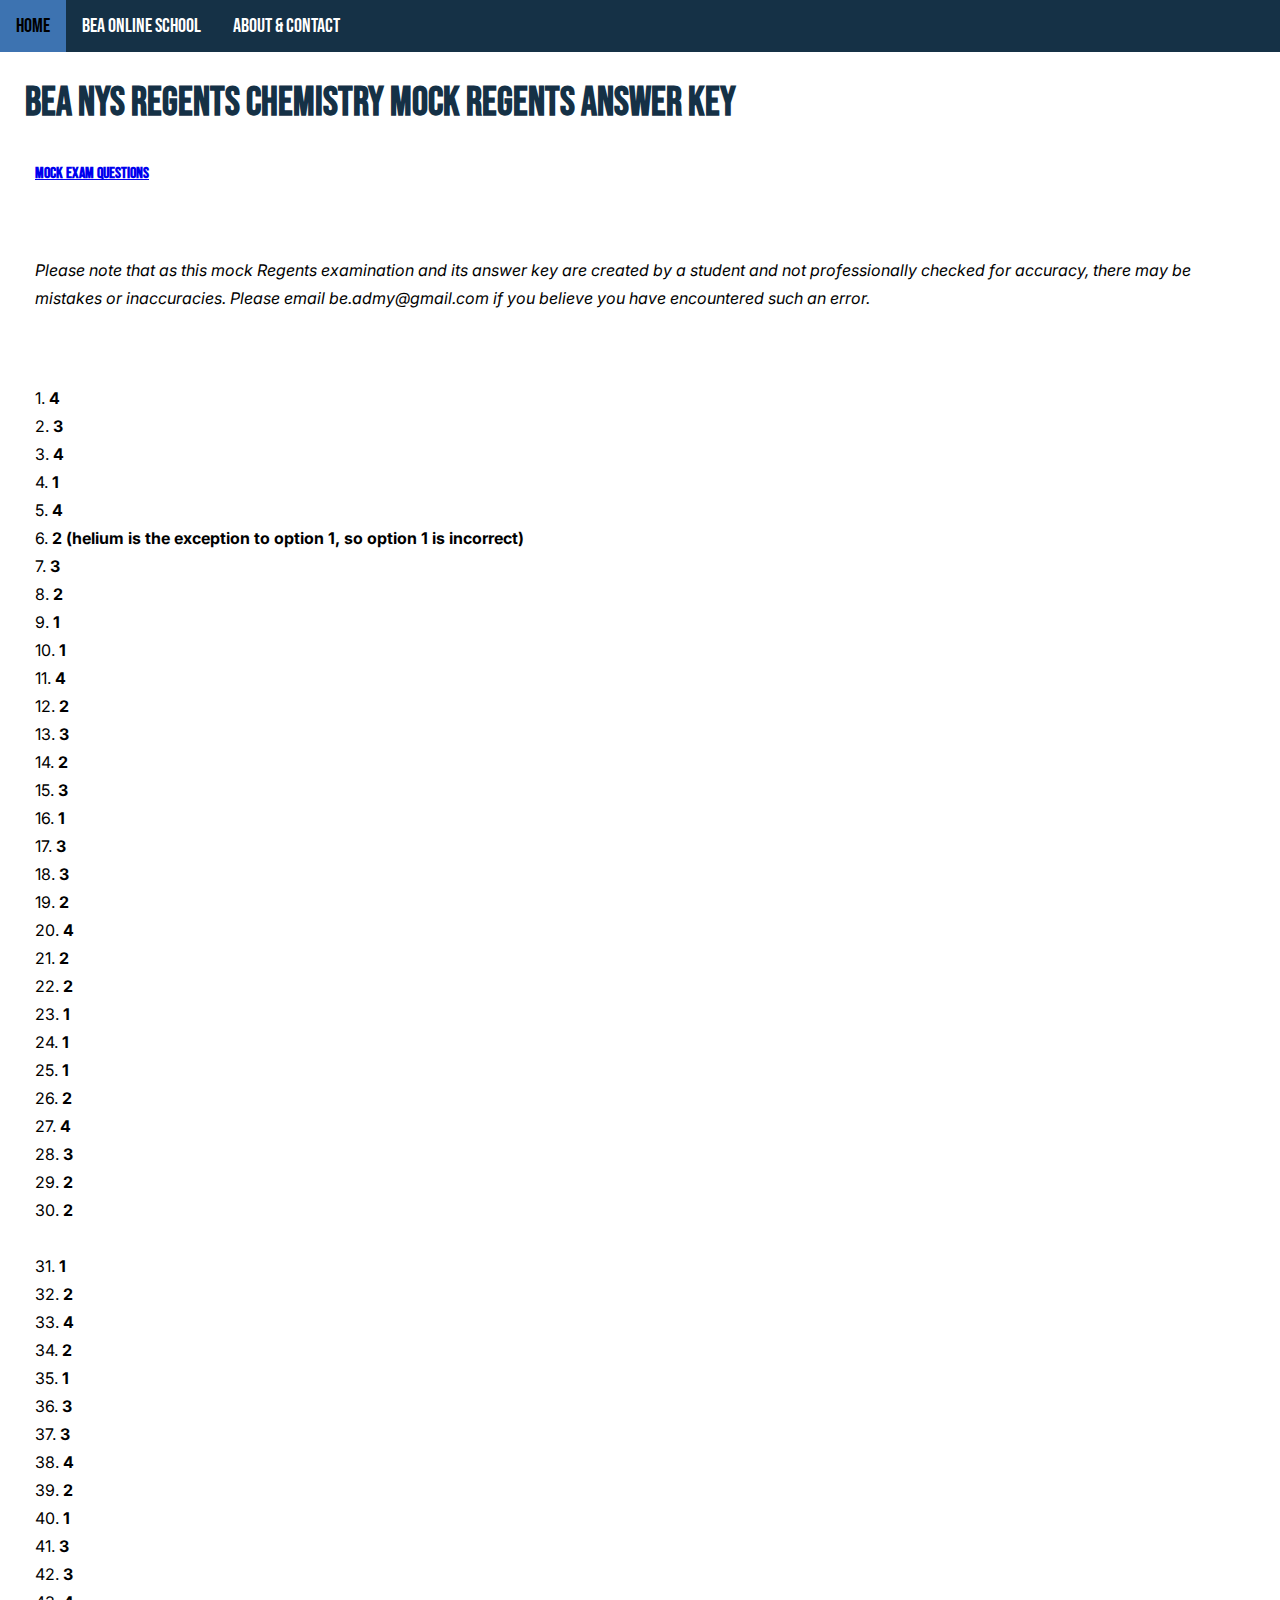
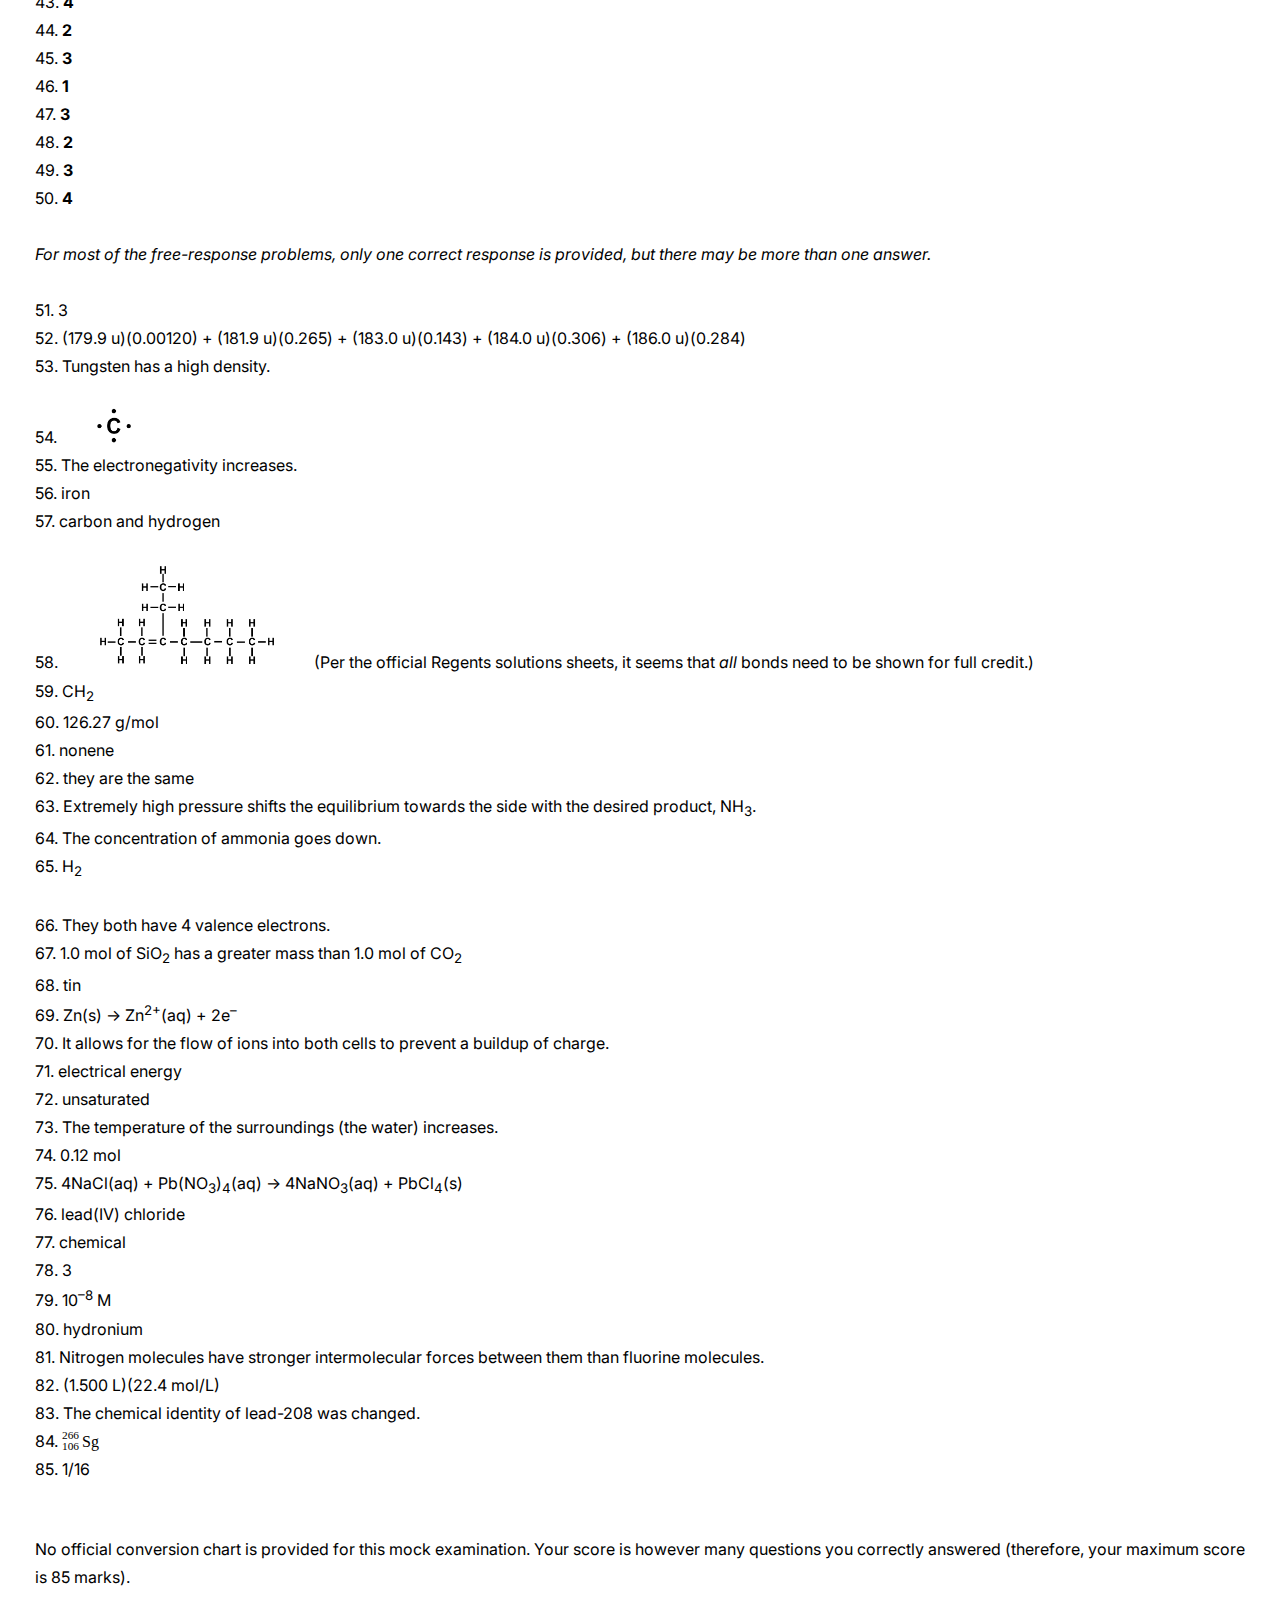
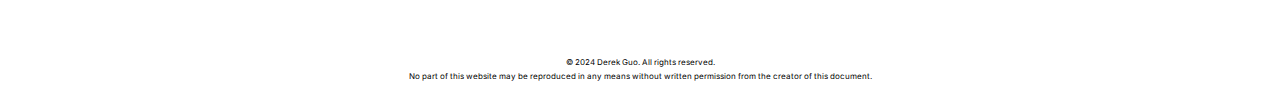
<file: mockregentsanswers.html>
<!DOCTYPE html>
<head>
    <title>BEA Chemistry Practice Set Answer Key</title>
    <link rel="stylesheet" href="style.css">
    <link rel="icon" href="BEA Seal.png">
</head>

<body>
    <div class="topnav">
        <a href=index.html>Home</a>
        <a href=online.html>BEA Online School</a>
        <a href=about.html>About & Contact</a>
    </div>
    <h1>BEA NYS Regents Chemistry Mock Regents Answer Key</h1>
    <h6><a href=mockregents.html>Mock Exam Questions</a></h6>
    <br>
    <em>
    <p>Please note that as this mock Regents examination and its answer key are created by a student and not professionally checked for accuracy, there may be mistakes or inaccuracies. Please email be.admy@gmail.com if you believe you have encountered such an error.</p>
    </em>
    <br>
    <br>
    <p>
    1. <strong>4</strong><br>
    2. <strong>3</strong><br>
    3. <strong>4</strong><br>
    4. <strong>1</strong><br>
    5. <strong>4</strong><br>
    6. <strong>2 (helium is the exception to option 1, so option 1 is incorrect)</strong><br>
    7. <strong>3</strong><br>
    8. <strong>2</strong><br>
    9. <strong>1</strong><br>
    10. <strong>1</strong><br>
    11. <strong>4</strong><br>
    12. <strong>2</strong><br>
    13. <strong>3</strong><br>
    14. <strong>2</strong><br>
    15. <strong>3</strong><br>
    16. <strong>1</strong><br>
    17. <strong>3</strong><br>
    18. <strong>3</strong><br>
    19. <strong>2</strong><br>
    20. <strong>4</strong><br>
    21. <strong>2</strong><br>
    22. <strong>2</strong><br>
    23. <strong>1</strong><br>
    24. <strong>1</strong><br>
    25. <strong>1</strong><br>
    26. <strong>2</strong><br>
    27. <strong>4</strong><br>
    28. <strong>3</strong><br>
    29. <strong>2</strong><br>
    30. <strong>2</strong><br><br>
    31. <strong>1</strong><br>
    32. <strong>2</strong><br>
    33. <strong>4</strong><br>
    34. <strong>2</strong><br>
    35. <strong>1</strong><br>
    36. <strong>3</strong><br>
    37. <strong>3</strong><br>
    38. <strong>4</strong><br>
    39. <strong>2</strong><br>
    40. <strong>1</strong><br>
    41. <strong>3</strong><br>
    42. <strong>3</strong><br>
    43. <strong>4</strong><br>
    44. <strong>2</strong><br>
    45. <strong>3</strong><br>
    46. <strong>1</strong><br>
    47. <strong>3</strong><br>
    48. <strong>2</strong><br>
    49. <strong>3</strong><br>
    50. <strong>4</strong><br><br>
    <em>For most of the free-response problems, only one correct response is provided, but there may be more than one answer.</em><br><br>
    51. 3<br>
    52. (179.9 u)(0.00120) + (181.9 u)(0.265) + (183.0 u)(0.143) + (184.0 u)(0.306) + (186.0 u)(0.284)<br>
    53. Tungsten has a high density. <br><br>
    54. <img src="Q54A.png" style="width:3%"><br>
    55. The electronegativity increases.<br>
    56. iron<br>
    57. carbon and hydrogen<br><br>
    58. <img src="Q58A.png" style="width:15%">(Per the official Regents solutions sheets, it seems that <em>all</em> bonds need to be shown for full credit.)<br>
    59. CH<sub>2</sub><br>
    60. 126.27 g/mol<br>
    61. nonene<br>
    62. they are the same<br>
    63. Extremely high pressure shifts the equilibrium towards the side with the desired product, NH<sub>3</sub>.<br>
    64. The concentration of ammonia goes down.<br>
    65. H<sub>2</sub><br><br>
    66. They both have 4 valence electrons.<br>
    67. 1.0 mol of SiO<sub>2</sub> has a greater mass than 1.0 mol of CO<sub>2</sub><br>
    68. tin<br>
    69. Zn(s) → Zn<sup>2+</sup>(aq) + 2e<sup>–</sup><br>
    70. It allows for the flow of ions into both cells to prevent a buildup of charge.<br>
    71. electrical energy<br>
    72. unsaturated<br>
    73. The temperature of the surroundings (the water) increases.<br>
    74. 0.12 mol<br>
    75. 4NaCl(aq) + Pb(NO<sub>3</sub>)<sub>4</sub>(aq) → 4NaNO<sub>3</sub>(aq) + PbCl<sub>4</sub>(s)<br>
    76. lead(IV) chloride <br>
    77. chemical <br>
    78. 3 <br>
    79. 10<sup>–8</sup> M<br>
    80. hydronium<br>
    81. Nitrogen molecules have stronger intermolecular forces between them than fluorine molecules.<br>
    82. (1.500 L)(22.4 mol/L)<br>
    83. The chemical identity of lead-208 was changed.<br>
    84. <span class="MJX_Assistive_MathML" role="presentation"><math xmlns="http://www.w3.org/1998/Math/MathML"><msubsup><mrow class="MJX-TeXAtom-ORD"></mrow><mrow class="MJX-TeXAtom-ORD"><mrow class="MJX-TeXAtom-ORD"><mi mathvariant="normal">106</mi></mrow></mrow><mrow class="MJX-TeXAtom-ORD"><mrow class="MJX-TeXAtom-ORD"><mi mathvariant="normal">266</mi></mrow></mrow></msubsup><mrow class="MJX-TeXAtom-ORD"><mi mathvariant="normal">Sg</mi></mrow></math></span></span><br>
    85. 1/16

    </p><br>
    <p>No official conversion chart is provided for this mock examination. Your score is however many questions you correctly answered (therefore, your maximum score is 85 marks).</p>
    <br><br>
        <p style="font-size:8px; text-align:center">© 2024 Derek Guo. All rights reserved.<br> 
            No part of this website may be reproduced in any means without written permission from the creator of this document.
            </p>
</body>
</file>
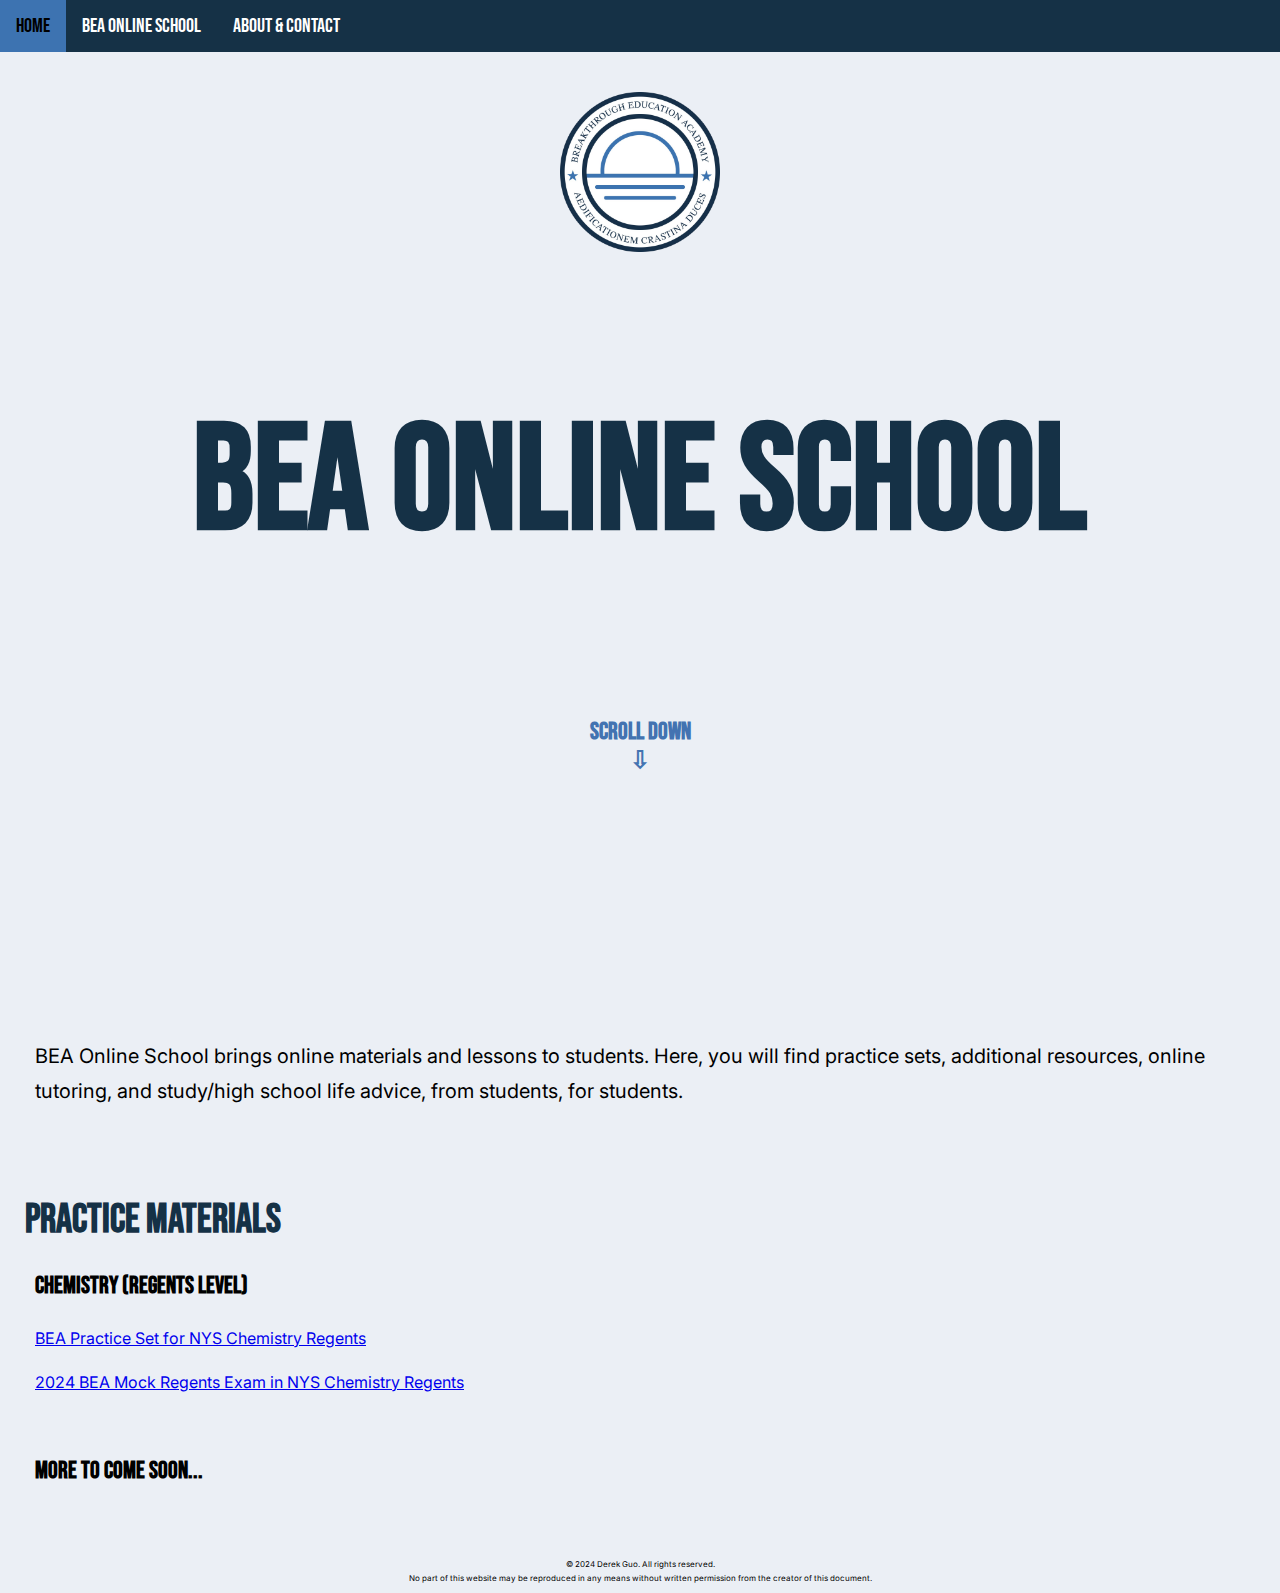
<file: online.html>
<!DOCTYPE html>
<html>
    <head>
        <title>BEA Online School</title>
        <link rel="stylesheet" href="style.css">
        <link rel="icon" href="BEA Seal.png">
        <style>
            body{
                background-color:#ebeff5;
            }
        </style>
    </head>

    <body>
        <div class="topnav">
            <a href=index.html>Home</a>
            <a href=online.html>BEA Online School</a>
            <a href=about.html>About & Contact</a>
        </div>
        <br><br>
        <img src="BEA Seal.png" style="display: block; margin: 0 auto; max-width: 12.5%">
        <br><br>
        <div class="animation">
        <h1 style="font-size:150px;">BEA Online School</h1>
        
        <br>
        <h3 style="text-align:center; color:#4373b1;">Scroll Down<br>⇩</h3>
        </div>

        <br><br><br><br><br><br><br><br><br><br><br>
        <p style="font-size:20px;">BEA Online School brings online materials and lessons to students. Here, you will find practice sets, additional resources, online tutoring, and study/high school life advice, from students, for students.</p>
        <br><br>
        <h1>Practice Materials</h1>
        
        <h3>Chemistry (Regents level)</h3>
        <p><a href=practiceset.html>BEA Practice Set for NYS Chemistry Regents</a></p>
            
        <p><a href=mockregents.html>2024 BEA Mock Regents Exam in NYS Chemistry Regents</a></p><br>
        <h3>More to come soon...</h3>

        <br><br>
        <p style="font-size:8px; text-align:center">© 2024 Derek Guo. All rights reserved.<br> 
            No part of this website may be reproduced in any means without written permission from the creator of this document.
            </p>
        
    </body>
<html></html>
</file>
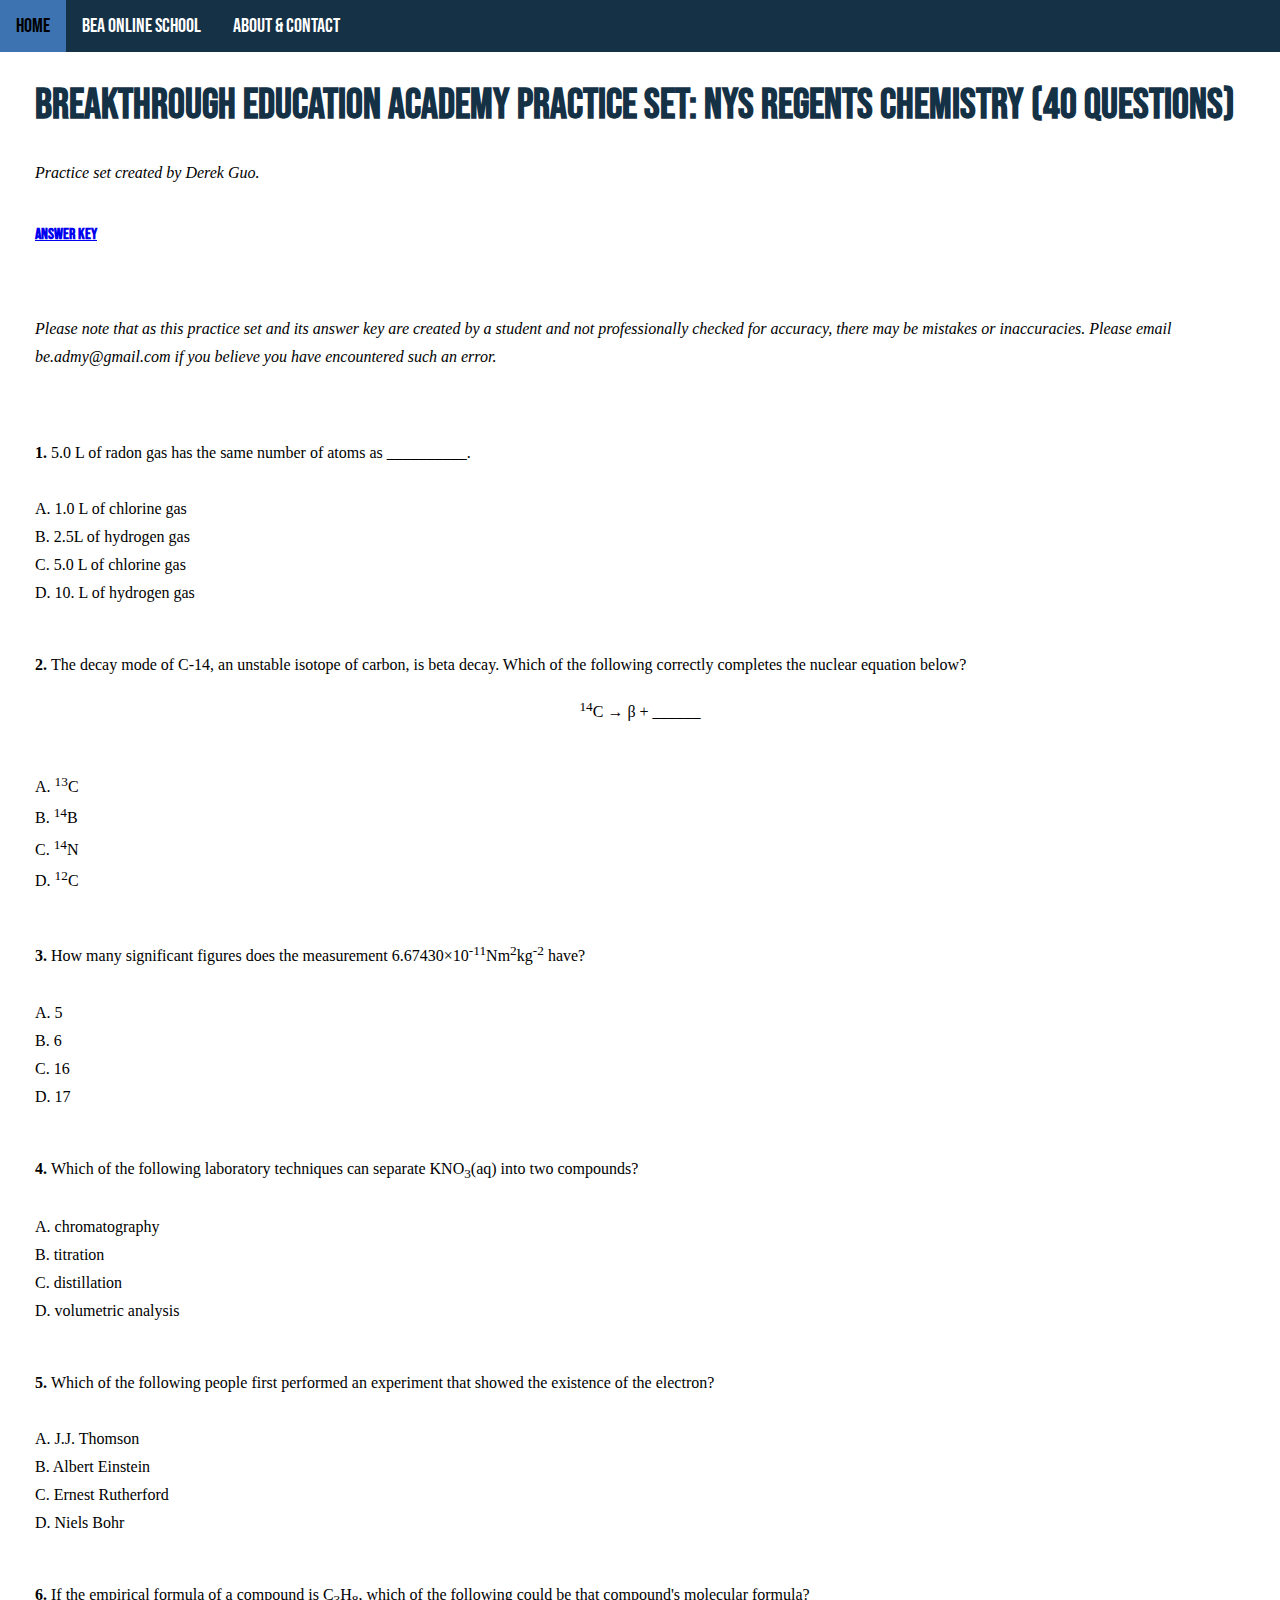
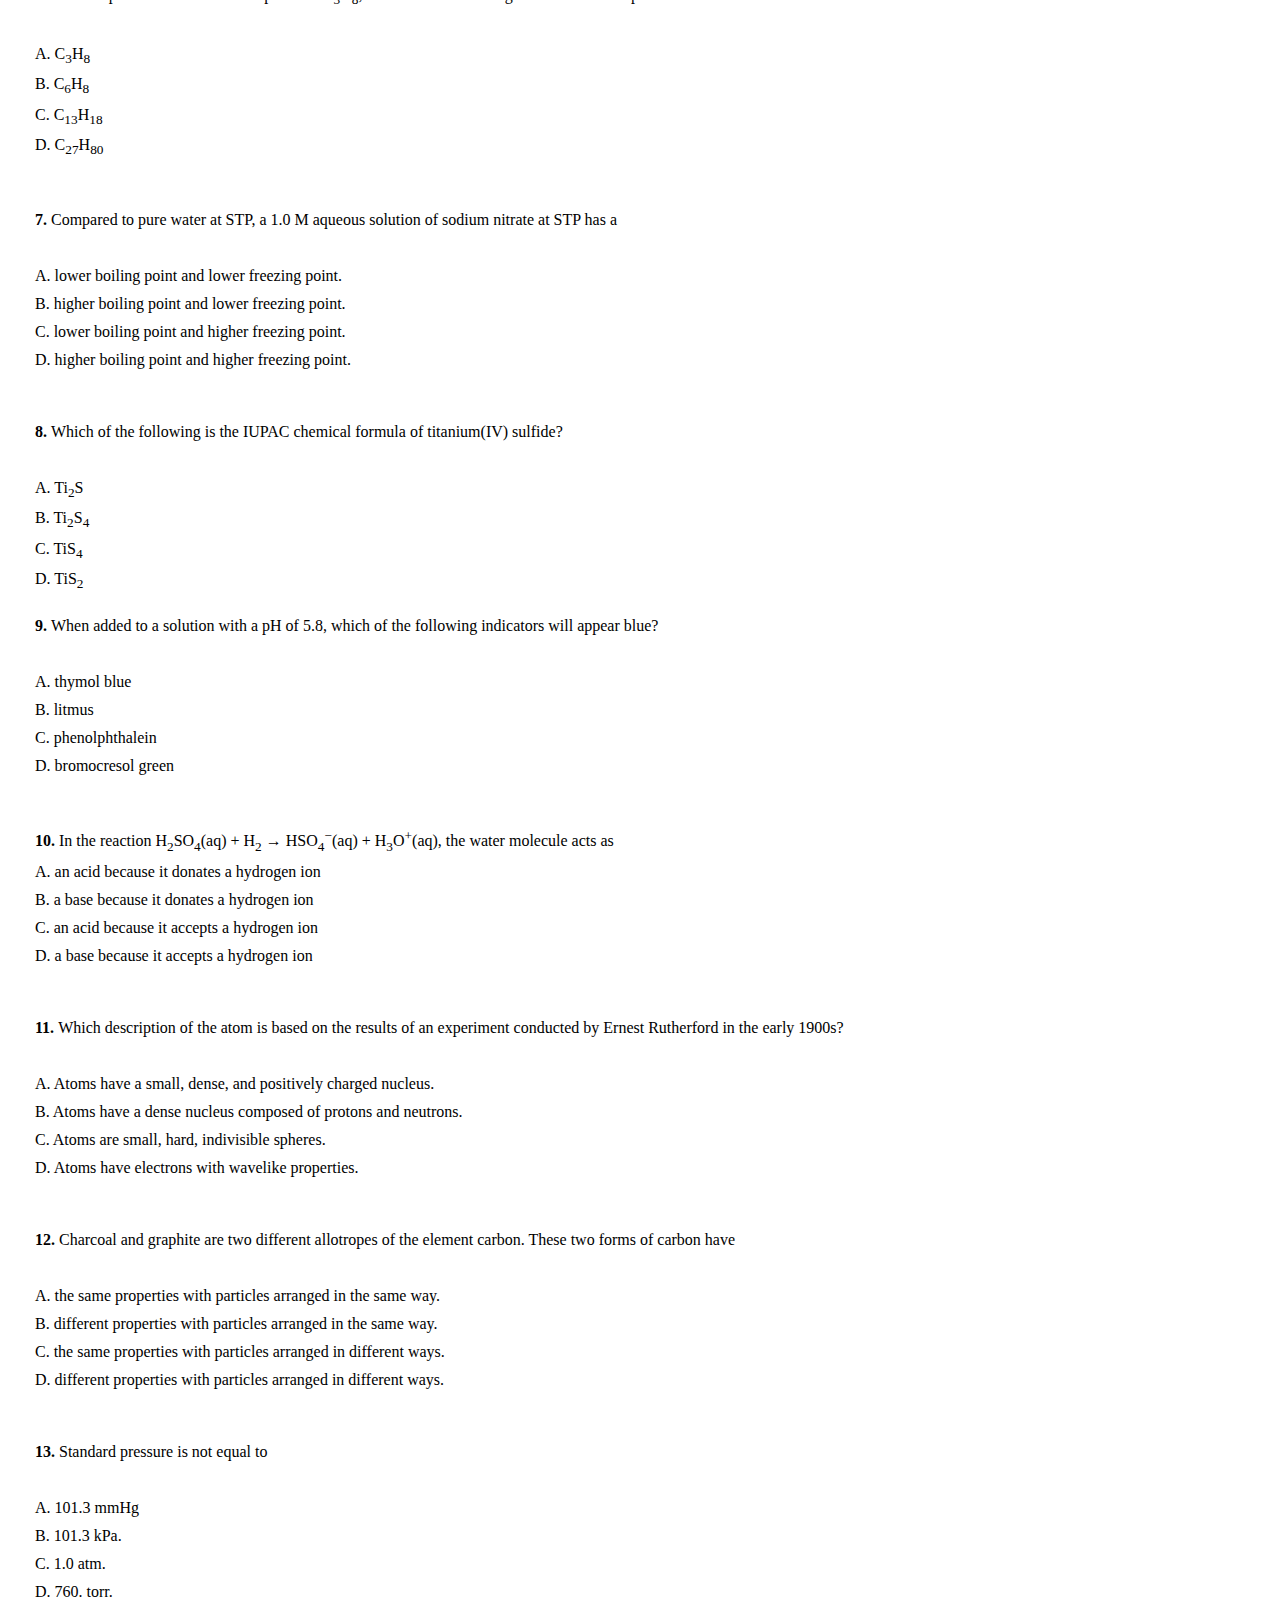
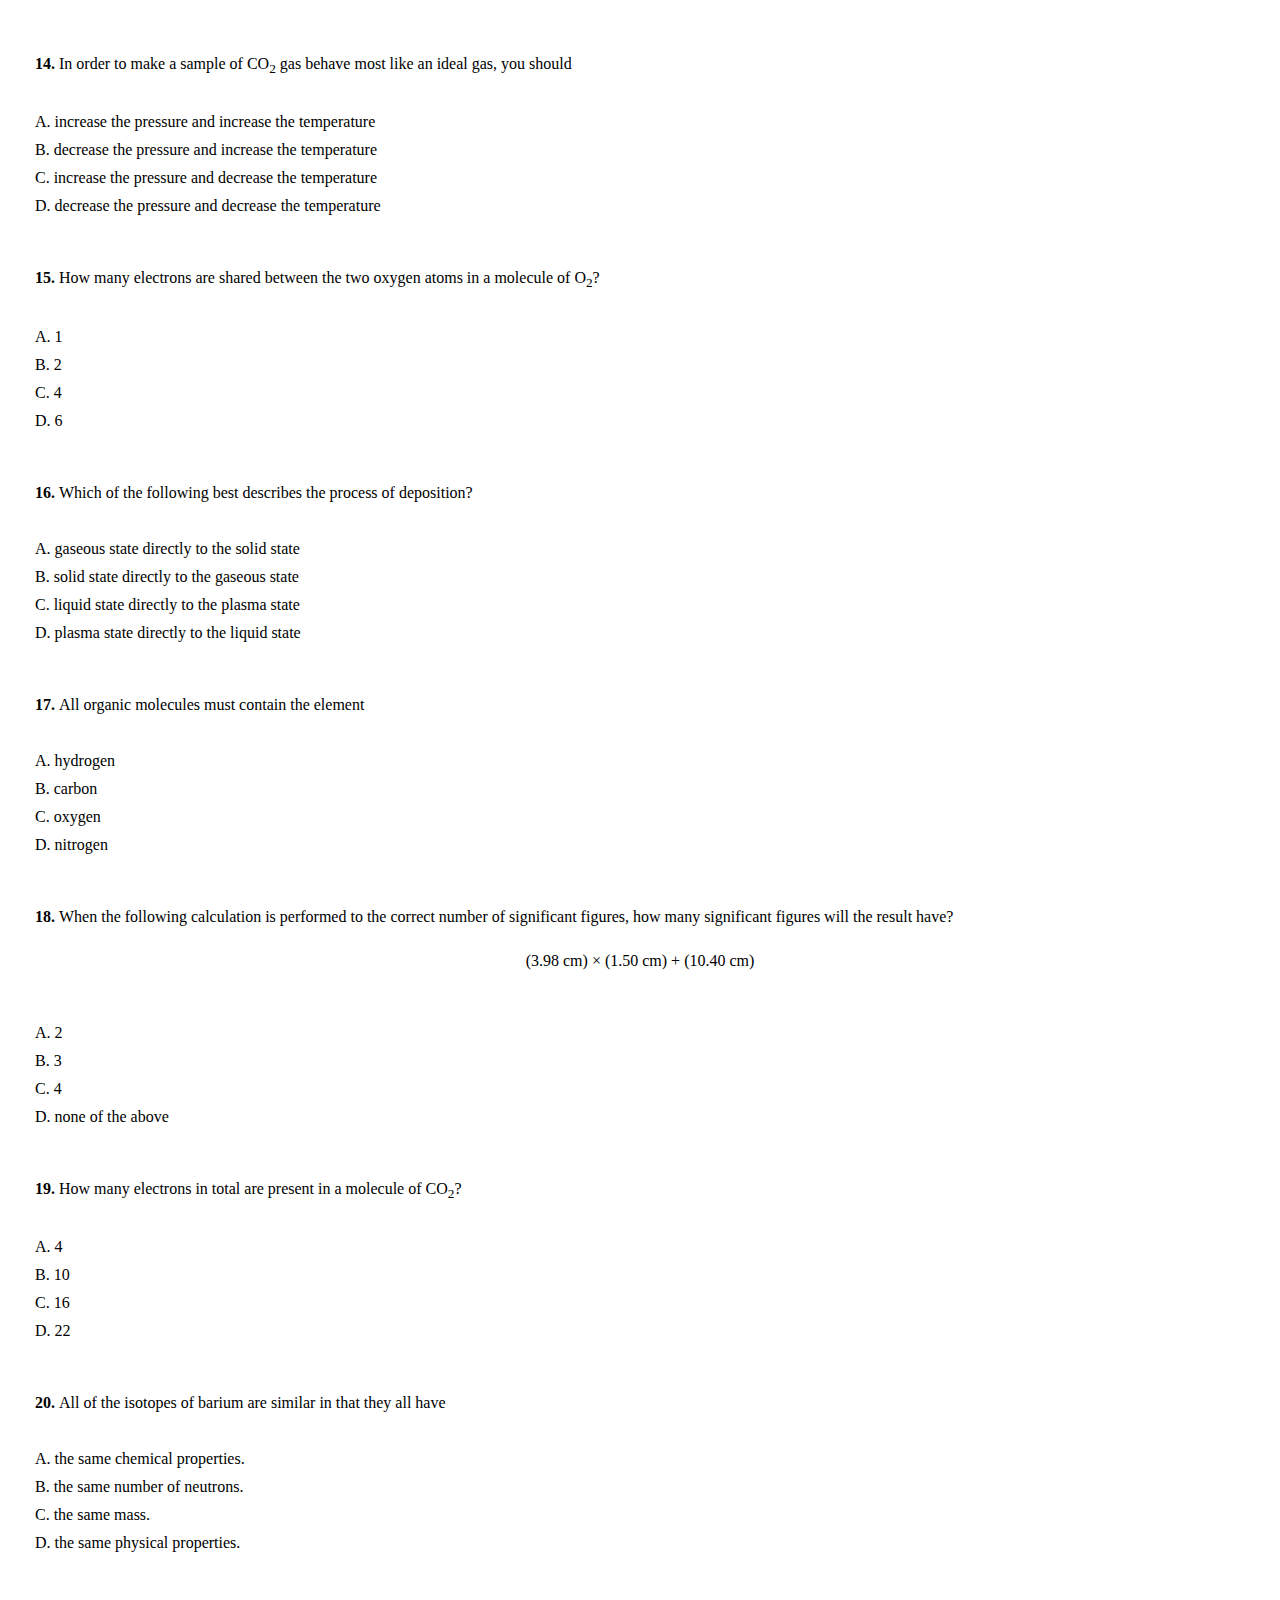
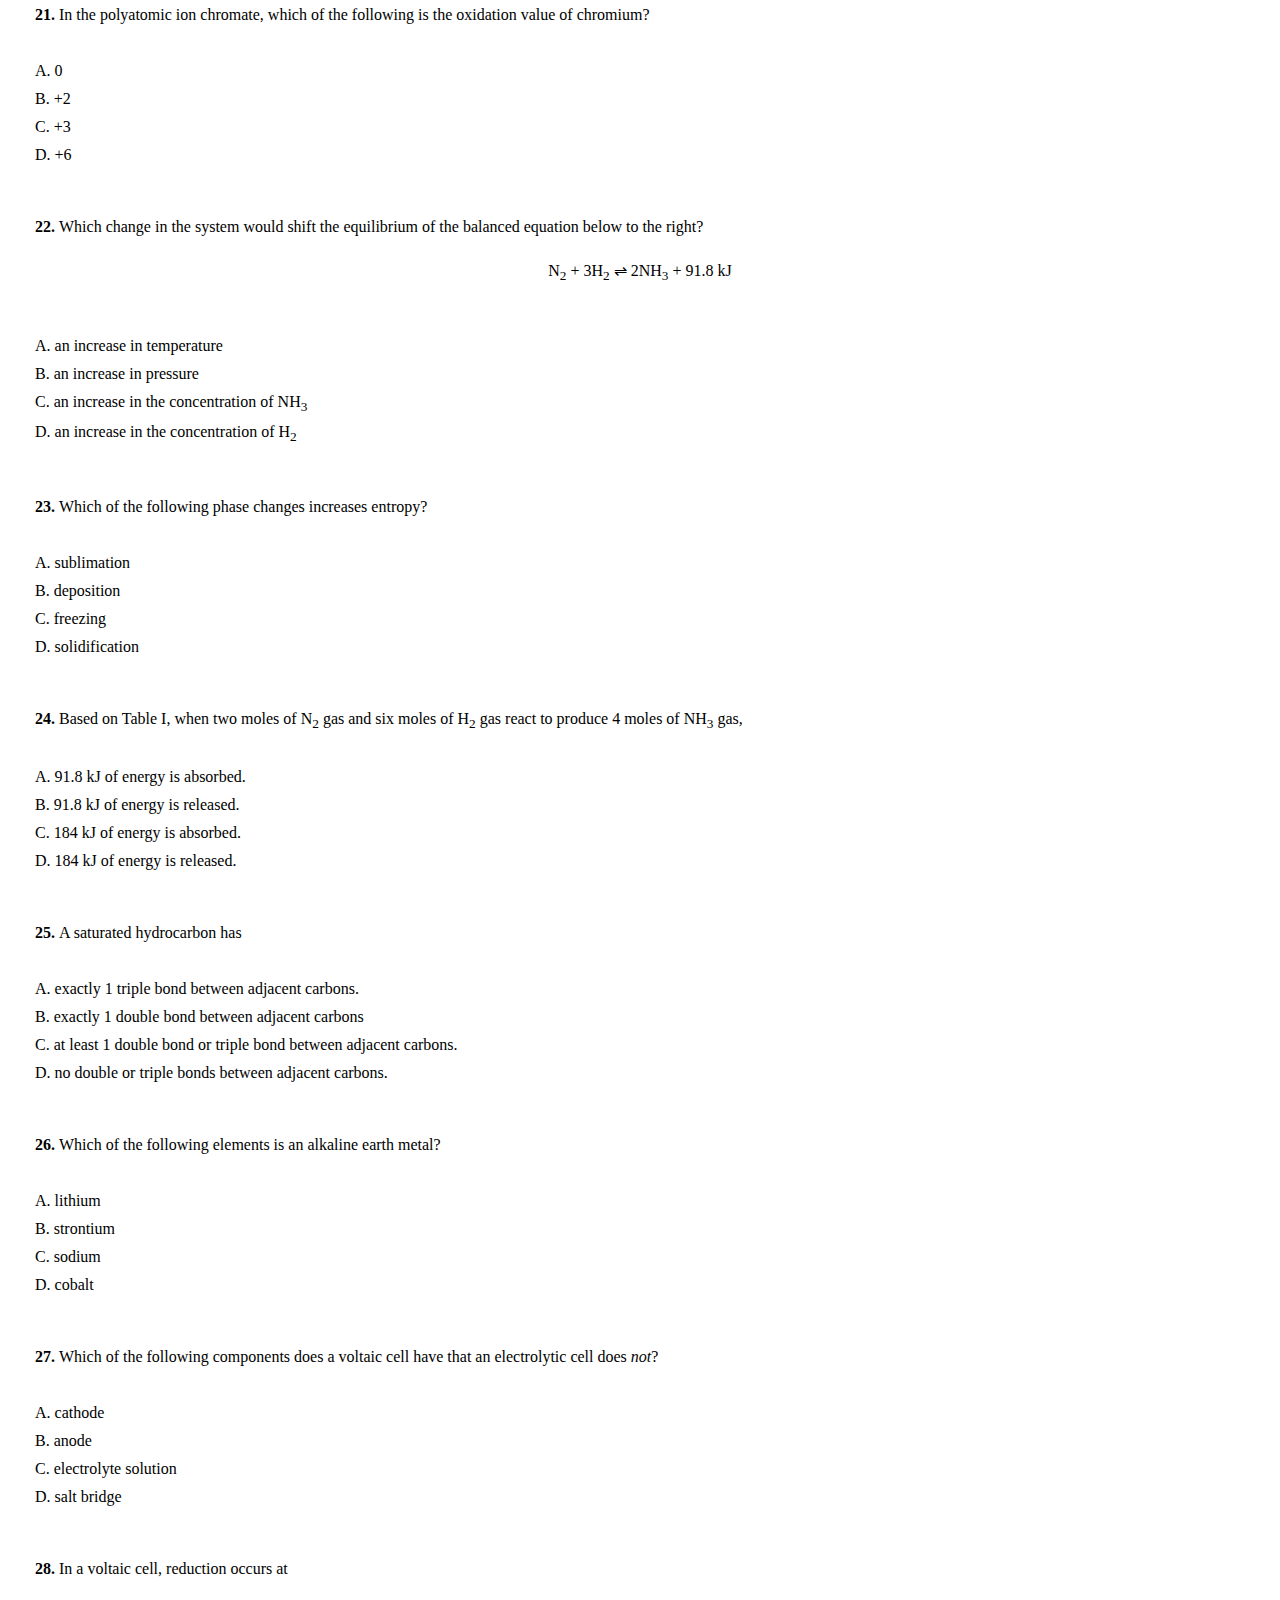
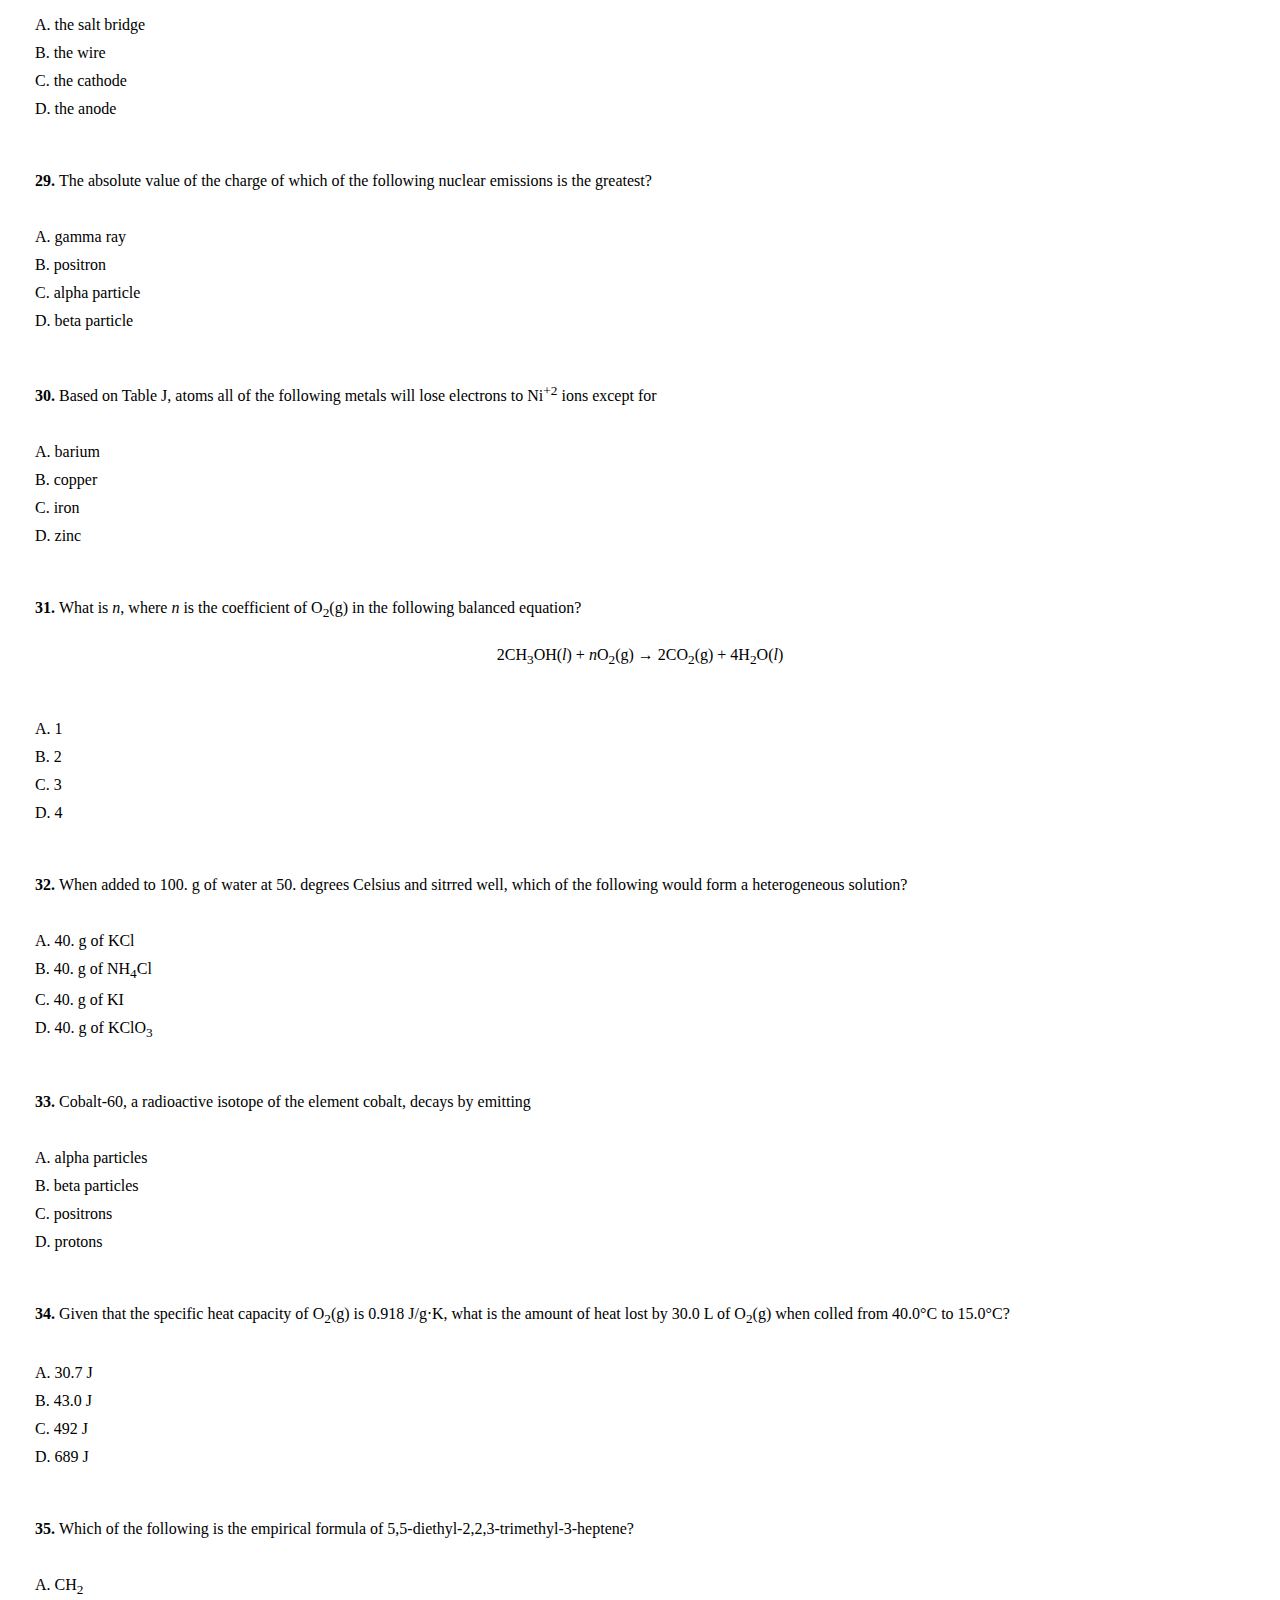
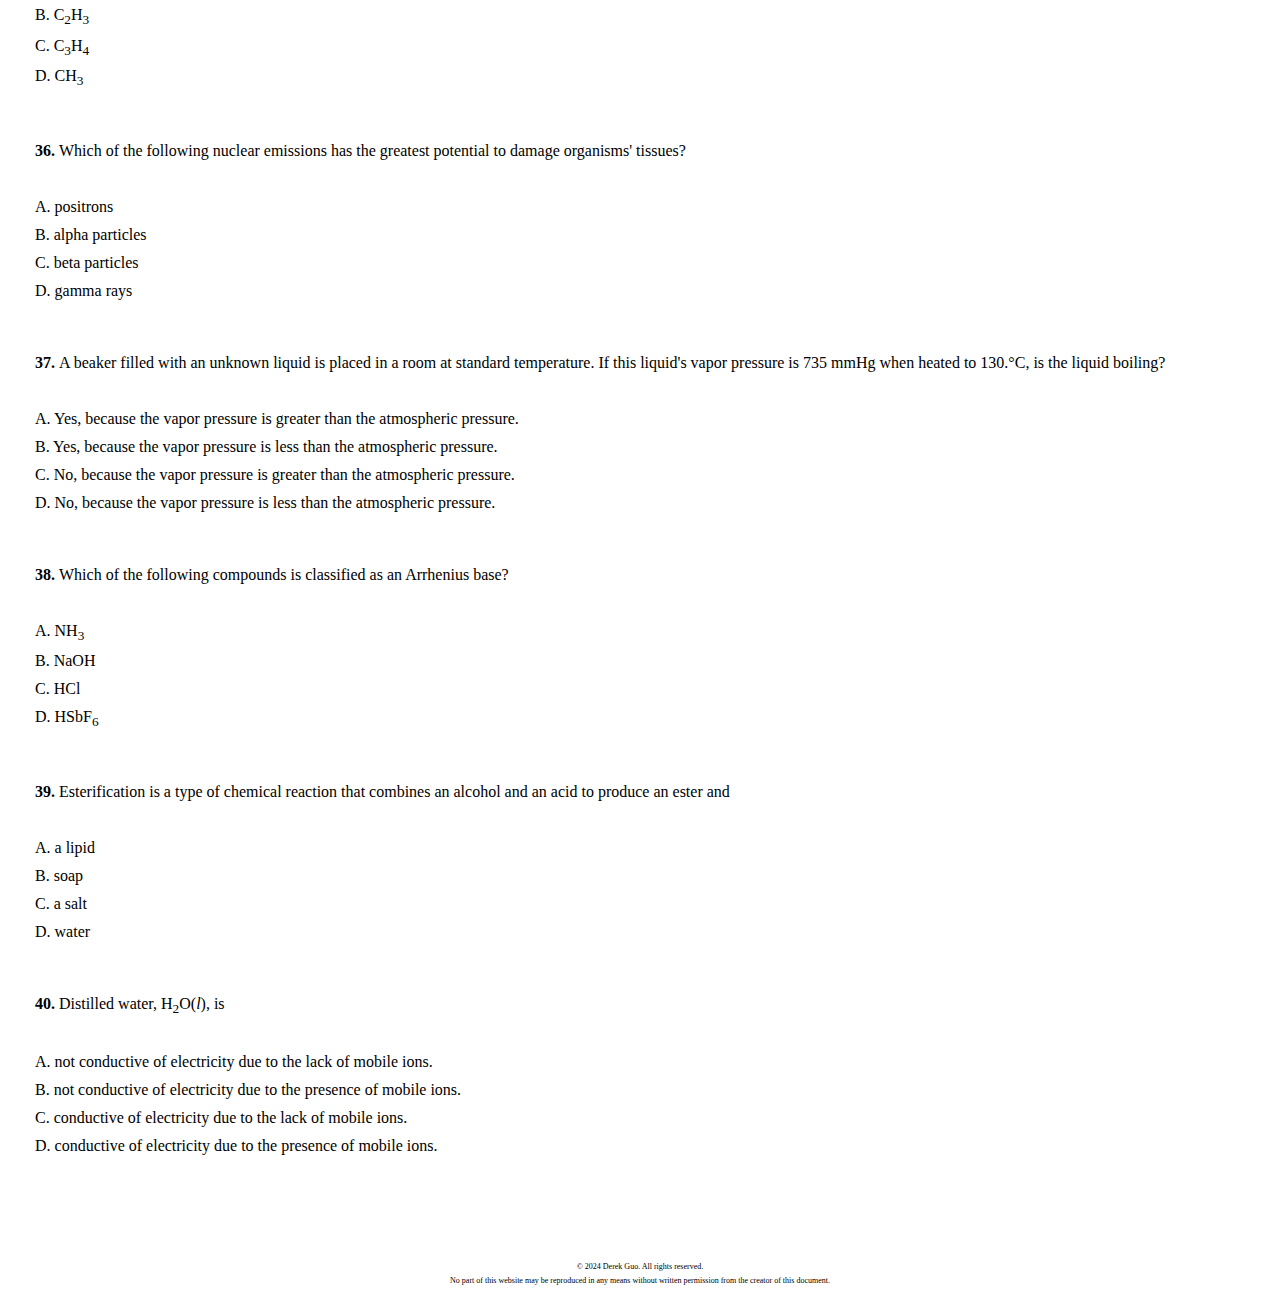
<file: practiceset.html>
<!DOCTYPE html>
<head>
    <title>BEA Chemistry Practice Set</title>
    <link rel="stylesheet" href="examstyle.css">
    <link rel="icon" href="BEA Seal.png">
</head>
<div class="topnav">
    <a href=index.html>Home</a>
    <a href=online.html>BEA Online School</a>
    <a href=about.html>About & Contact</a>
</div>
<h1>Breakthrough Education Academy Practice Set: NYS Regents Chemistry (40 questions)</h1>
<p><em>Practice set created by Derek Guo.</em></p>
<h6 style="font-size:16px;"><a href=practicesetanswers.html>Answer Key</a></h6>
<br>
<em>
<p>Please note that as this practice set and its answer key are created by a student and not professionally checked for accuracy, there may be mistakes or inaccuracies. Please email be.admy@gmail.com if you believe you have encountered such an error.</p>
</em>
<br>
<br>
<p>
    <strong>1. </strong>5.0 L of radon gas has the same number of atoms as __________.<br>
    <br>A. 1.0 L of chlorine gas
    <br>B. 2.5L of hydrogen gas
    <br>C. 5.0 L of chlorine gas
    <br>D. 10. L of hydrogen gas<br><br>
</p>


<p>
    <strong>2. </strong>The decay mode of C-14, an unstable isotope of carbon, is beta decay. Which of the following correctly
    completes the nuclear equation below?<br></p>
    <p style="text-align: center;"><sup>14</sup>C → β + ______<br></p>
    <p><br>A. <sup>13</sup>C
    <br>B. <sup>14</sup>B
    <br>C. <sup>14</sup>N
    <br>D. <sup>12</sup>C<br><br>    
</p>
<p>
    <strong>3. </strong>How many significant figures does the measurement 6.67430×10<sup>-11</sup>Nm<sup>2</sup>kg<sup>-2</sup> have?<br>
<br>A. 5
<br>B. 6
<br>C. 16
<br>D. 17<br><br>
</p>

<p>
    <strong>4. </strong>Which of the following laboratory techniques can separate KNO<sub>3</sub>(aq) into two compounds?<br>
<br>A. chromatography
<br>B. titration
<br>C. distillation
<br>D. volumetric analysis<br><br>
</p>

<p>
    <strong>5. </strong>Which of the following people first performed an experiment that showed the existence of the electron?<br>
<br>A. J.J. Thomson
<br>B. Albert Einstein
<br>C. Ernest Rutherford
<br>D. Niels Bohr<br><br>
</p>

<p>
    <strong>6. </strong>If the empirical formula of a compound is C<sub>3</sub>H<sub>8</sub>, which of the following could be that compound's molecular formula?<br>
<br>A. C<sub>3</sub>H<sub>8</sub>
<br>B. C<sub>6</sub>H<sub>8</sub>
<br>C. C<sub>13</sub>H<sub>18</sub>
<br>D. C<sub>27</sub>H<sub>80</sub><br><br>
</p>

<p>
    <strong>7. </strong>Compared to pure water at STP, a 1.0 M aqueous solution of sodium nitrate at STP has a<br>
<br>A. lower boiling point and lower freezing point.
<br>B. higher boiling point and lower freezing point.
<br>C. lower boiling point and higher freezing point.
<br>D. higher boiling point and higher freezing point.<br><br>
</p>

<p>
    <strong>8. </strong>Which of the following is the IUPAC chemical formula of titanium(IV) sulfide?<br>
<br>A. Ti<sub>2</sub>S
<br>B. Ti<sub>2</sub>S<sub>4</sub>
<br>C. TiS<sub>4</sub>
<br>D. TiS<sub>2</sub>
</p>

<p>
    <strong>9. </strong>When added to a solution with a pH of 5.8, which of the following indicators will appear blue?<br>
<br>A. thymol blue
<br>B. litmus
<br>C. phenolphthalein
<br>D. bromocresol green<br><br>
</p>

<p>
    <strong>10. </strong>In the reaction H<sub>2</sub>SO<sub>4</sub>(aq) + H<sub>2</sub> → HSO<sub>4</sub><sup>−</sup>(aq) + H<sub>3</sub>O<sup>+</sup>(aq), the water molecule acts as
<br>A. an acid because it donates a hydrogen ion
<br>B. a base because it donates a hydrogen ion
<br>C. an acid because it accepts a hydrogen ion
<br>D. a base because it accepts a hydrogen ion<br><br>
</p>

<p><strong>11. </strong>Which description of the atom is based on the results of an experiment conducted by Ernest Rutherford in the early 1900s?<br>
    <br>A. Atoms have a small, dense, and positively charged nucleus.
    <br>B. Atoms have a dense nucleus composed of protons and neutrons.
    <br>C. Atoms are small, hard, indivisible spheres.
    <br>D. Atoms have electrons with wavelike properties.<br><br></p>

<p>
    <strong>12. </strong>Charcoal and graphite are two different allotropes of the element carbon. These two forms of carbon have<br>
<br>A. the same properties with particles arranged in the same way.
<br>B. different properties with particles arranged in the same way.
<br>C. the same properties with particles arranged in different ways.
<br>D. different properties with particles arranged in different ways.<br><br>
</p>

<p>
    <strong>13. </strong>Standard pressure is not equal to<br>
<br>A. 101.3 mmHg
<br>B. 101.3 kPa.
<br>C. 1.0 atm.
<br>D. 760. torr.<br><br>
</p>

<p>
    <strong>14. </strong>In order to make a sample of CO<sub>2</sub> gas behave most like an ideal gas, you should<br>
<br>A. increase the pressure and increase the temperature
<br>B. decrease the pressure and increase the temperature
<br>C. increase the pressure and decrease the temperature
<br>D. decrease the pressure and decrease the temperature<br><br>
</p>

<p>
    <strong>15. </strong>How many electrons are shared between the two oxygen atoms in a molecule of O<sub>2</sub>?<br>
<br>A. 1
<br>B. 2
<br>C. 4
<br>D. 6<br><br>
</p>

<p>
    <strong>16. </strong>Which of the following best describes the process of deposition?<br>
<br>A. gaseous state directly to the solid state
<br>B. solid state directly to the gaseous state
<br>C. liquid state directly to the plasma state
<br>D. plasma state directly to the liquid state<br><br>
</p>

<p>
    <strong>17. </strong>All organic molecules must contain the element<br>
<br>A. hydrogen
<br>B. carbon
<br>C. oxygen
<br>D. nitrogen<br><br>
</p>

<p>
    <strong>18. </strong>When the following calculation is performed to the correct number of significant figures, how many significant figures will the result have?<br></p>
<p style="text-align: center;">(3.98 cm) × (1.50 cm) + (10.40 cm)<br></p>
<p>
<br>A. 2
<br>B. 3
<br>C. 4
<br>D. none of the above<br><br>
</p>

<p>
    <strong>19. </strong>How many electrons in total are present in a molecule of CO<sub>2</sub>?<br>
<br>A. 4
<br>B. 10
<br>C. 16
<br>D. 22<br><br>

</p>

<p>
    <strong>20. </strong>All of the isotopes of barium are similar in that they all have<br>
<br>A. the same chemical properties.
<br>B. the same number of neutrons.
<br>C. the same mass.
<br>D. the same physical properties.<br><br>
</p>

<p>
    <strong>21. </strong>In the polyatomic ion chromate, which of the following is the oxidation value of chromium?<br>
<br>A. 0
<br>B. +2
<br>C. +3
<br>D. +6<br><br>
</p>

<p>
    <strong>22. </strong>Which change in the system would shift the equilibrium of the balanced equation below to the right?<br></p>
<p style="text-align: center;">N<sub>2</sub> + 3H<sub>2</sub> ⇌ 2NH<sub>3</sub> + 91.8 kJ<br></p>
<p>
<br>A. an increase in temperature
<br>B. an increase in pressure
<br>C. an increase in the concentration of NH<sub>3</sub>
<br>D. an increase in the concentration of H<sub>2</sub><br><br>
</p>

<p>
    <strong>23. </strong>Which of the following phase changes increases entropy?<br>
<br>A. sublimation
<br>B. deposition
<br>C. freezing
<br>D. solidification<br><br>
</p>

<p>
    <strong>24. </strong>Based on Table I, when two moles of N<sub>2</sub> gas and six moles of H<sub>2</sub> gas react to produce 4 moles of NH<sub>3</sub> gas,<br>
<br>A. 91.8 kJ of energy is absorbed.
<br>B. 91.8 kJ of energy is released.
<br>C. 184 kJ of energy is absorbed.
<br>D. 184 kJ of energy is released.<br><br>
</p>

<p>
    <strong>25. </strong>A saturated hydrocarbon has<br>
<br>A. exactly 1 triple bond between adjacent carbons.
<br>B. exactly 1 double bond between adjacent carbons
<br>C. at least 1 double bond or triple bond between adjacent carbons.
<br>D. no double or triple bonds between adjacent carbons.<br><br>
</p>

<p>
    <strong>26. </strong>Which of the following elements is an alkaline earth metal?<br>
<br>A. lithium
<br>B. strontium
<br>C. sodium
<br>D. cobalt<br><br>
</p>

<p>
    <strong>27. </strong>Which of the following components does a voltaic cell have that an electrolytic cell does <em>not</em>?<br>
<br>A. cathode
<br>B. anode
<br>C. electrolyte solution
<br>D. salt bridge<br><br>
</p>

<p>
    <strong>28. </strong>In a voltaic cell, reduction occurs at<br>
<br>A. the salt bridge
<br>B. the wire
<br>C. the cathode
<br>D. the anode<br><br>
</p>

<p>
    <strong>29. </strong>The absolute value of the charge of which of the following nuclear emissions is the greatest?<br>
<br>A. gamma ray
<br>B. positron
<br>C. alpha particle
<br>D. beta particle<br><br>
</p>

<p>
    <strong>30. </strong>Based on Table J, atoms all of the following metals will lose electrons to Ni<sup>+2</sup> ions except for<br>
<br>A. barium
<br>B. copper
<br>C. iron
<br>D. zinc<br><br>
</p>

<p>
    <strong>31. </strong>What is <em>n</em>, where <em>n</em> is the coefficient of O<sub>2</sub>(g) in the following balanced equation?<br></p>
<p style="text-align: center;">2CH<sub>3</sub>OH(<em>l</em>) + <em>n</em>O<sub>2</sub>(g) → 2CO<sub>2</sub>(g) + 4H<sub>2</sub>O(<em>l</em>)<br></p>
<p>
<br>A. 1
<br>B. 2
<br>C. 3
<br>D. 4<br><br>
</p>

<p>
    <strong>32. </strong>When added to 100. g of water at 50. degrees Celsius and sitrred well, which of the following would form a heterogeneous solution?<br>
<br>A. 40. g of KCl
<br>B. 40. g of NH<sub>4</sub>Cl
<br>C. 40. g of KI
<br>D. 40. g of KClO<sub>3</sub><br><br>
</p>

<p>
    <strong>33. </strong>Cobalt-60, a radioactive isotope of the element cobalt, decays by emitting<br>
<br>A. alpha particles
<br>B. beta particles
<br>C. positrons
<br>D. protons<br><br>
</p>

<p>
    <strong>34. </strong>Given that the specific heat capacity of O<sub>2</sub>(g) is 0.918 J/g⋅K, what is the amount of heat lost by 30.0 L of O<sub>2</sub>(g) when colled from 40.0°C to 15.0°C?<br>
<br>A. 30.7 J
<br>B. 43.0 J
<br>C. 492 J
<br>D. 689 J<br><br>
</p>

<p>
    <strong>35. </strong>Which of the following is the empirical formula of 5,5-diethyl-2,2,3-trimethyl-3-heptene?<br>
<br>A. CH<sub>2</sub>
<br>B. C<sub>2</sub>H<sub>3</sub>
<br>C. C<sub>3</sub>H<sub>4</sub>
<br>D. CH<sub>3</sub><br><br>
</p>

<p>
    <strong>36. </strong>Which of the following nuclear emissions has the greatest potential to damage organisms' tissues?<br>
<br>A. positrons
<br>B. alpha particles
<br>C. beta particles
<br>D. gamma rays<br><br>
</p>

<p>
    <strong>37. </strong>A beaker filled with an unknown liquid is placed in a room at standard temperature. If this liquid's vapor pressure is 735 mmHg when heated to 130.°C, is the liquid boiling?<br>
<br>A. Yes, because the vapor pressure is greater than the atmospheric pressure.
<br>B. Yes, because the vapor pressure is less than the atmospheric pressure.
<br>C. No, because the vapor pressure is greater than the atmospheric pressure.
<br>D. No, because the vapor pressure is less than the atmospheric pressure.<br><br>
</p>

<p>
    <strong>38. </strong>Which of the following compounds is classified as an Arrhenius base?<br>
<br>A. NH<sub>3</sub>
<br>B. NaOH
<br>C. HCl
<br>D. HSbF<sub>6</sub><br><br>
</p>

<p>
    <strong>39. </strong>Esterification is a type of chemical reaction that combines an alcohol and an acid to produce an ester and<br>
<br>A. a lipid
<br>B. soap
<br>C. a salt
<br>D. water<br><br>
</p>

<p>
    <strong>40. </strong>Distilled water, H<sub>2</sub>O(<em>l</em>), is<br>
<br>A. not conductive of electricity due to the lack of mobile ions.
<br>B. not conductive of electricity due to the presence of mobile ions.
<br>C. conductive of electricity due to the lack of mobile ions.
<br>D. conductive of electricity due to the presence of mobile ions.<br><br>

<br><br>
        <p style="font-size:8px; text-align:center">© 2024 Derek Guo. All rights reserved.<br> 
            No part of this website may be reproduced in any means without written permission from the creator of this document.
            </p>
</p>
</file>
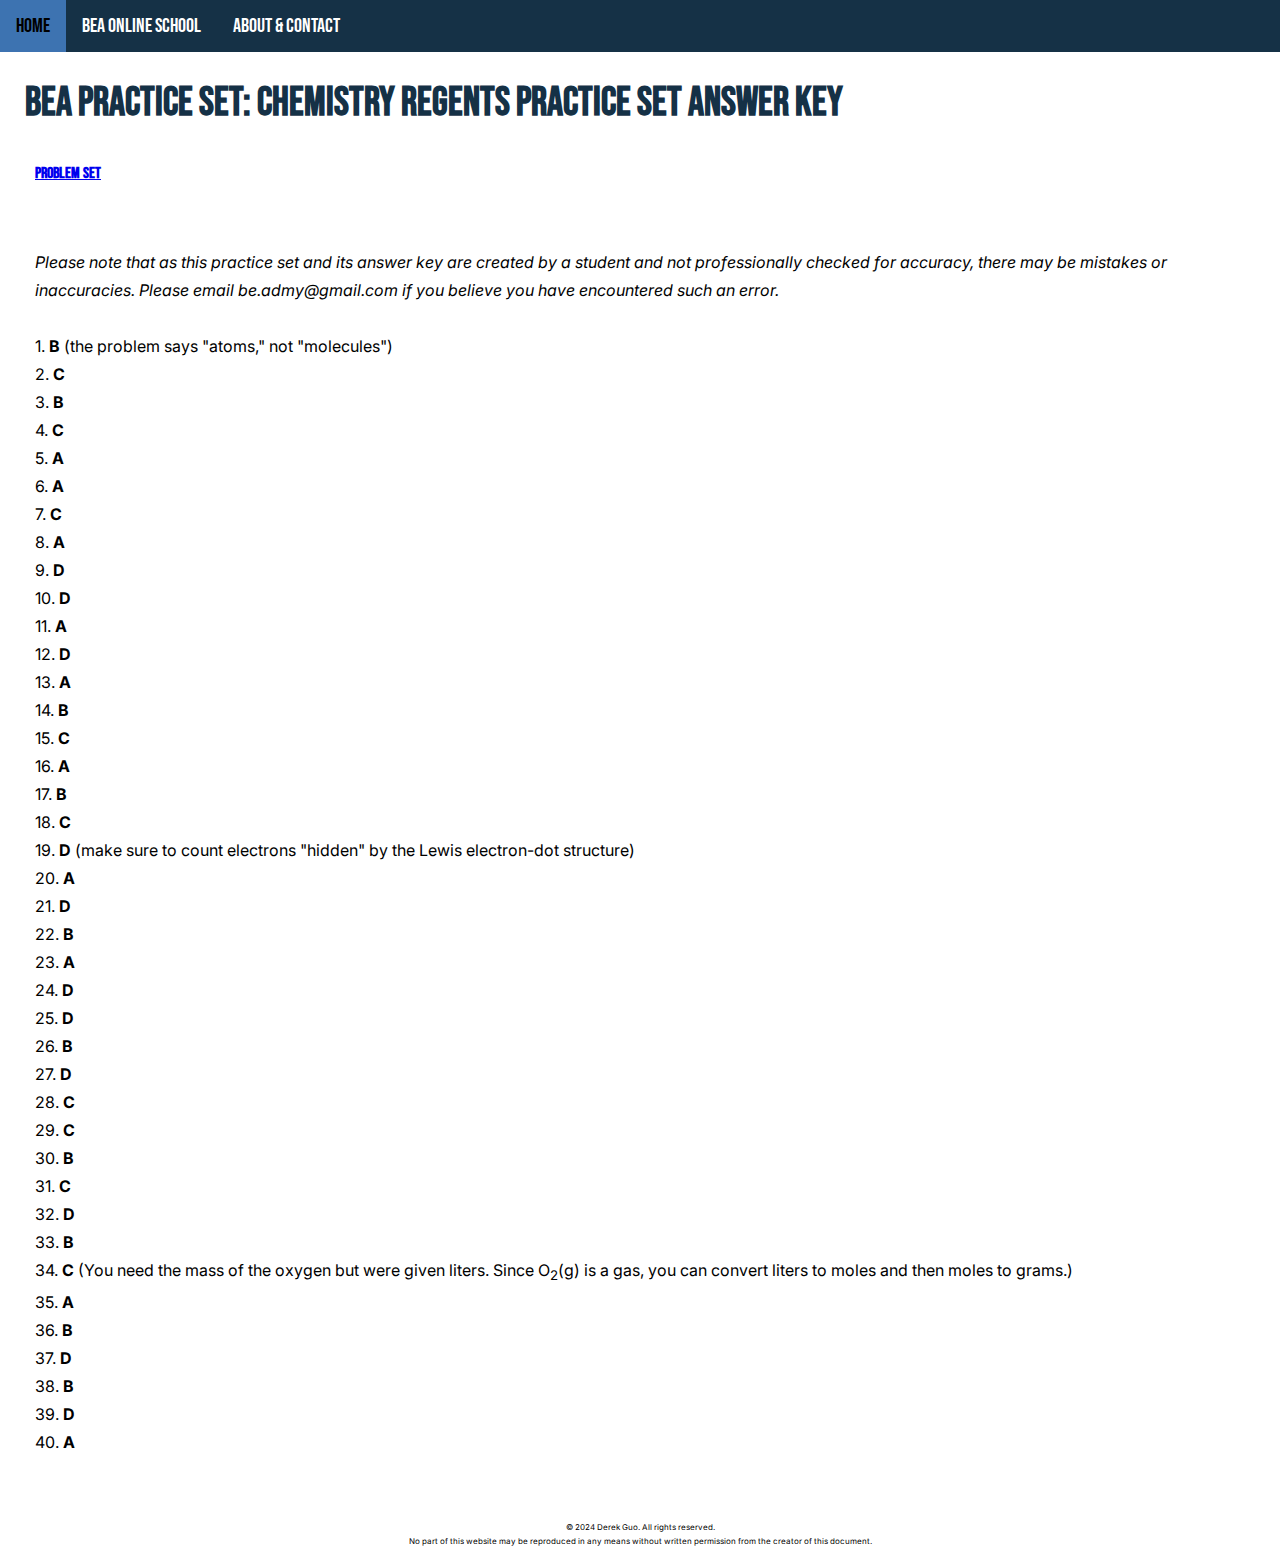
<file: practicesetanswers.html>
<!DOCTYPE html>
<head>
    <title>BEA Chemistry Practice Set Answer Key</title>
    <link rel="stylesheet" href="style.css">
    <link rel="icon" href="BEA Seal.png">
</head>

<body>
    <div class="topnav">
        <a href=index.html>Home</a>
        <a href=online.html>BEA Online School</a>
        <a href=about.html>About & Contact</a>
    </div>
    <h1>BEA Practice Set: Chemistry Regents Practice Set Answer Key</h1>
    <h6><a href=practiceset.html>Problem Set</a></h6>
    <p>
    <br>
    <em>
    Please note that as this practice set and its answer key are created by a student and not professionally checked for accuracy, there may be mistakes or inaccuracies. Please email be.admy@gmail.com if you believe you have encountered such an error.
    </em>
    <br>
    <br>
    1. <strong>B</strong> (the problem says "atoms," not "molecules")<br>
    2. <strong>C</strong><br>
    3. <strong>B</strong><br>
    4. <strong>C</strong><br>
    5. <strong>A</strong><br>
    6. <strong>A</strong><br>
    7. <strong>C</strong><br>
    8. <strong>A</strong><br>
    9. <strong>D</strong><br>
    10. <strong>D</strong><br>
    11. <strong>A</strong><br>
    12. <strong>D</strong><br>
    13. <strong>A</strong><br>
    14. <strong>B</strong><br>
    15. <strong>C</strong><br>
    16. <strong>A</strong><br>
    17. <strong>B</strong><br>
    18. <strong>C</strong><br>
    19. <strong>D</strong> (make sure to count electrons "hidden" by the Lewis electron-dot structure)<br>
    20. <strong>A</strong><br>
    21. <strong>D</strong><br>
    22. <strong>B</strong><br>
    23. <strong>A</strong><br>
    24. <strong>D</strong><br>
    25. <strong>D</strong><br>
    26. <strong>B</strong><br>
    27. <strong>D</strong><br>
    28. <strong>C</strong><br>
    29. <strong>C</strong><br>
    30. <strong>B</strong><br>
    31. <strong>C</strong><br>
    32. <strong>D</strong><br>
    33. <strong>B</strong><br>
    34. <strong>C</strong> (You need the mass of the oxygen but were given liters. Since O<sub>2</sub>(g) is a gas, you can convert liters
    to moles and then moles to grams.)<br>
    35. <strong>A</strong><br>
    36. <strong>B</strong><br>
    37. <strong>D</strong><br>
    38. <strong>B</strong><br>
    39. <strong>D</strong><br>
    40. <strong>A</strong><br></p>
    <br><br>
        <p style="font-size:8px; text-align:center">© 2024 Derek Guo. All rights reserved.<br> 
            No part of this website may be reproduced in any means without written permission from the creator of this document.
            </p>
</body>
</file>
<file: style.css>
@import url(//fonts.googleapis.com/css?family=Bebas+Neue);
@import url(//fonts.googleapis.com/css?family=Inter);
@keyframes fadeInAnimation {
    0% {
        opacity: 0;
    }
    100% {
        opacity: 1;
    }
}
html{
    overflow-x: hidden;
}
            
h2{
    margin-left: 35px;
    margin-right:35px;
    font-family: 'Bebas Neue', Helvetica, sans-serif;
}
h3{
    font-family: 'Bebas Neue', Helvetica, sans-serif;
    margin-left: 35px;
    margin-right:35px;
    font-size:24px;
}
h4{
    margin-left: 35px;
    margin-right:35px;
    font-family: 'Bebas Neue', Helvetica, sans-serif;
}
h5{
    margin-left: 35px;
    margin-right:35px;
    font-family: 'Bebas Neue', Helvetica, sans-serif;
}
h6{
    margin-left: 35px;
    margin-right:35px;
    font-family: 'Bebas Neue', Helvetica, sans-serif;
    font-size:16px;
}
p {
    line-height:1.75;
    margin-left: 35px;
    margin-right:35px;
}
img{
    margin-left:35px;
    margin-right:35px;
}
            
       
h1{
    font-family: 'Bebas Neue', Helvetica, sans-serif;
    font-size:40px;
    margin-left: 25px;
    margin-right:25px;
    color:#153146;
}

.topnav {
    overflow: hidden;
    background-color: #153146;
    font-family: 'Bebas Neue', Helvetica, sans-serif;
    margin-left:0px;
    margin-right:0px;
}

.topnav a {
    float: left;
    color: white;
    text-align: center;
    padding: 14px 16px;
    text-decoration: none;
    font-size: 20px;
    font-family: 'Bebas Neue', Helvetica, sans-serif;
    margin-left:0px;
    margin-right:0px;
}

.topnav a:hover {
    background-color: #3d73b1;
    color: black;
    font-family: 'Bebas Neue', Helvetica, sans-serif;
    margin-left:0px;
    margin-right:0px;
}

body {
    margin:0;
    padding:0;
    font-family: 'Inter', sans-serif;
}

.instructions{
    background-color:#ebeff5;
}

.animation {
    animation: fadeInAnimation ease 5s;
    animation-iteration-count: 1;
    animation-fill-mode: forwards;
    max-width: fit-content;
    margin-left: auto;
    margin-right: auto;
    
}
</file>
<file: examstyle.css>
@import url(//fonts.googleapis.com/css?family=Bebas+Neue);
@keyframes fadeInAnimation {
    0% {
        opacity: 0;
    }
    100% {
        opacity: 1;
    }
}
html{
    overflow-x: hidden;
}
            
h2{
    margin-left: 35px;
    margin-right:35px;
    font-family: 'Bebas Neue', Helvetica, sans-serif;
}
h3{
    font-family: 'Bebas Neue', Helvetica, sans-serif;
    margin-left: 35px;
    margin-right:35px;
    font-size:24px;
}
h4{
    margin-left: 35px;
    margin-right:35px;
    font-family: 'Bebas Neue', Helvetica, sans-serif;
}
h5{
    margin-left: 35px;
    margin-right:35px;
    font-family: 'Bebas Neue', Helvetica, sans-serif;
}
h6{
    margin-left: 35px;
    margin-right:35px;
    font-family: 'Bebas Neue', Helvetica, sans-serif;
}
p {
    line-height:1.75;
    margin-left: 35px;
    margin-right:35px;
}
img{
    margin-left:35px;
    margin-right:35px;
}
            
       
h1{
    font-family: 'Bebas Neue', Helvetica, sans-serif;
    font-size:42px;
    margin-left: 35px;
    margin-right:35px;
    color:#153146;
}

.topnav {
    overflow: hidden;
    background-color: #153146;
    font-family: 'Bebas Neue', Helvetica, sans-serif;
    margin-left:0px;
    margin-right:0px;
}

.topnav a {
    float: left;
    color: white;
    text-align: center;
    padding: 14px 16px;
    text-decoration: none;
    font-size: 20px;
    font-family: 'Bebas Neue', Helvetica, sans-serif;
    margin-left:0px;
    margin-right:0px;
}

.topnav a:hover {
    background-color: #3d73b1;
    color: black;
    font-family: 'Bebas Neue', Helvetica, sans-serif;
    margin-left:0px;
    margin-right:0px;
}

body {
    margin:0;
    padding:0;
    font-family:serif;
}

.instructions{
    background-color:#ebeff5;
}

.animation {
    animation: fadeInAnimation ease 5s;
    animation-iteration-count: 1;
    animation-fill-mode: forwards;
    max-width: fit-content;
    margin-left: auto;
    margin-right: auto;
    
}
</file>
